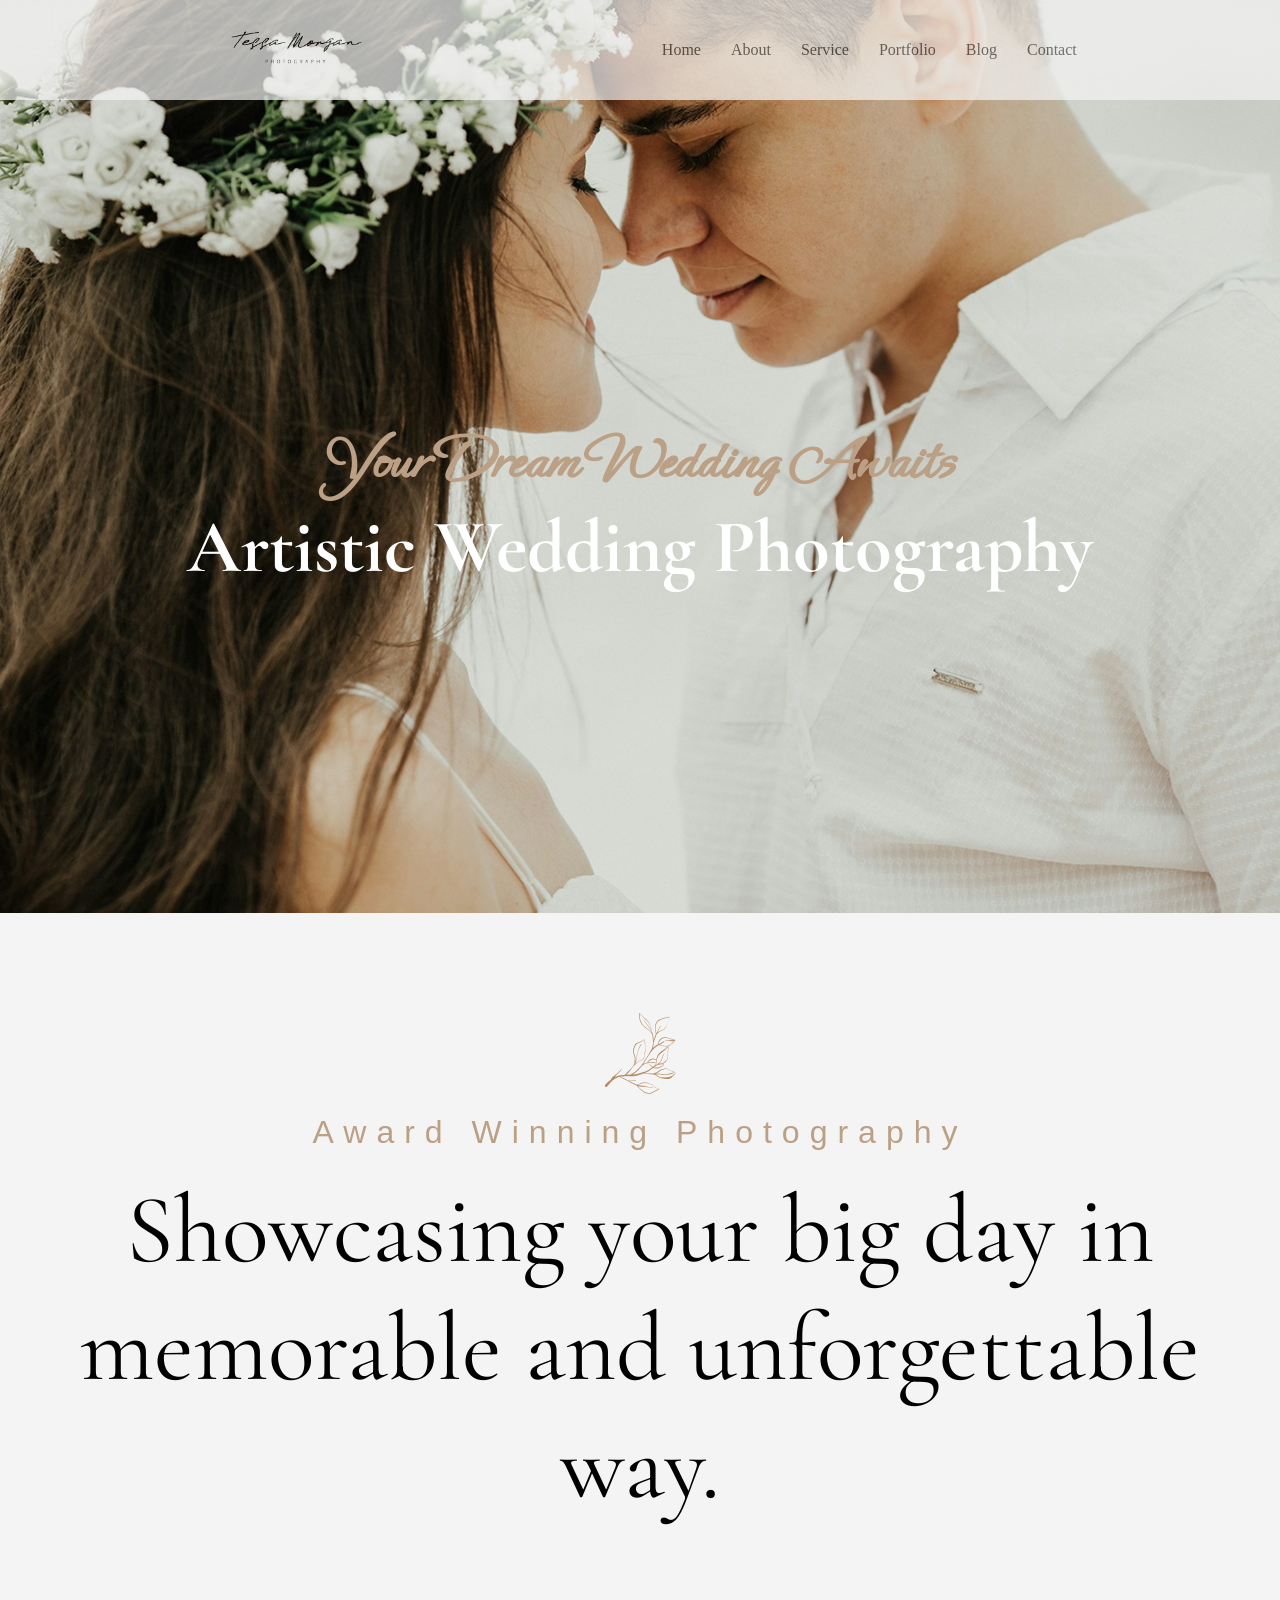
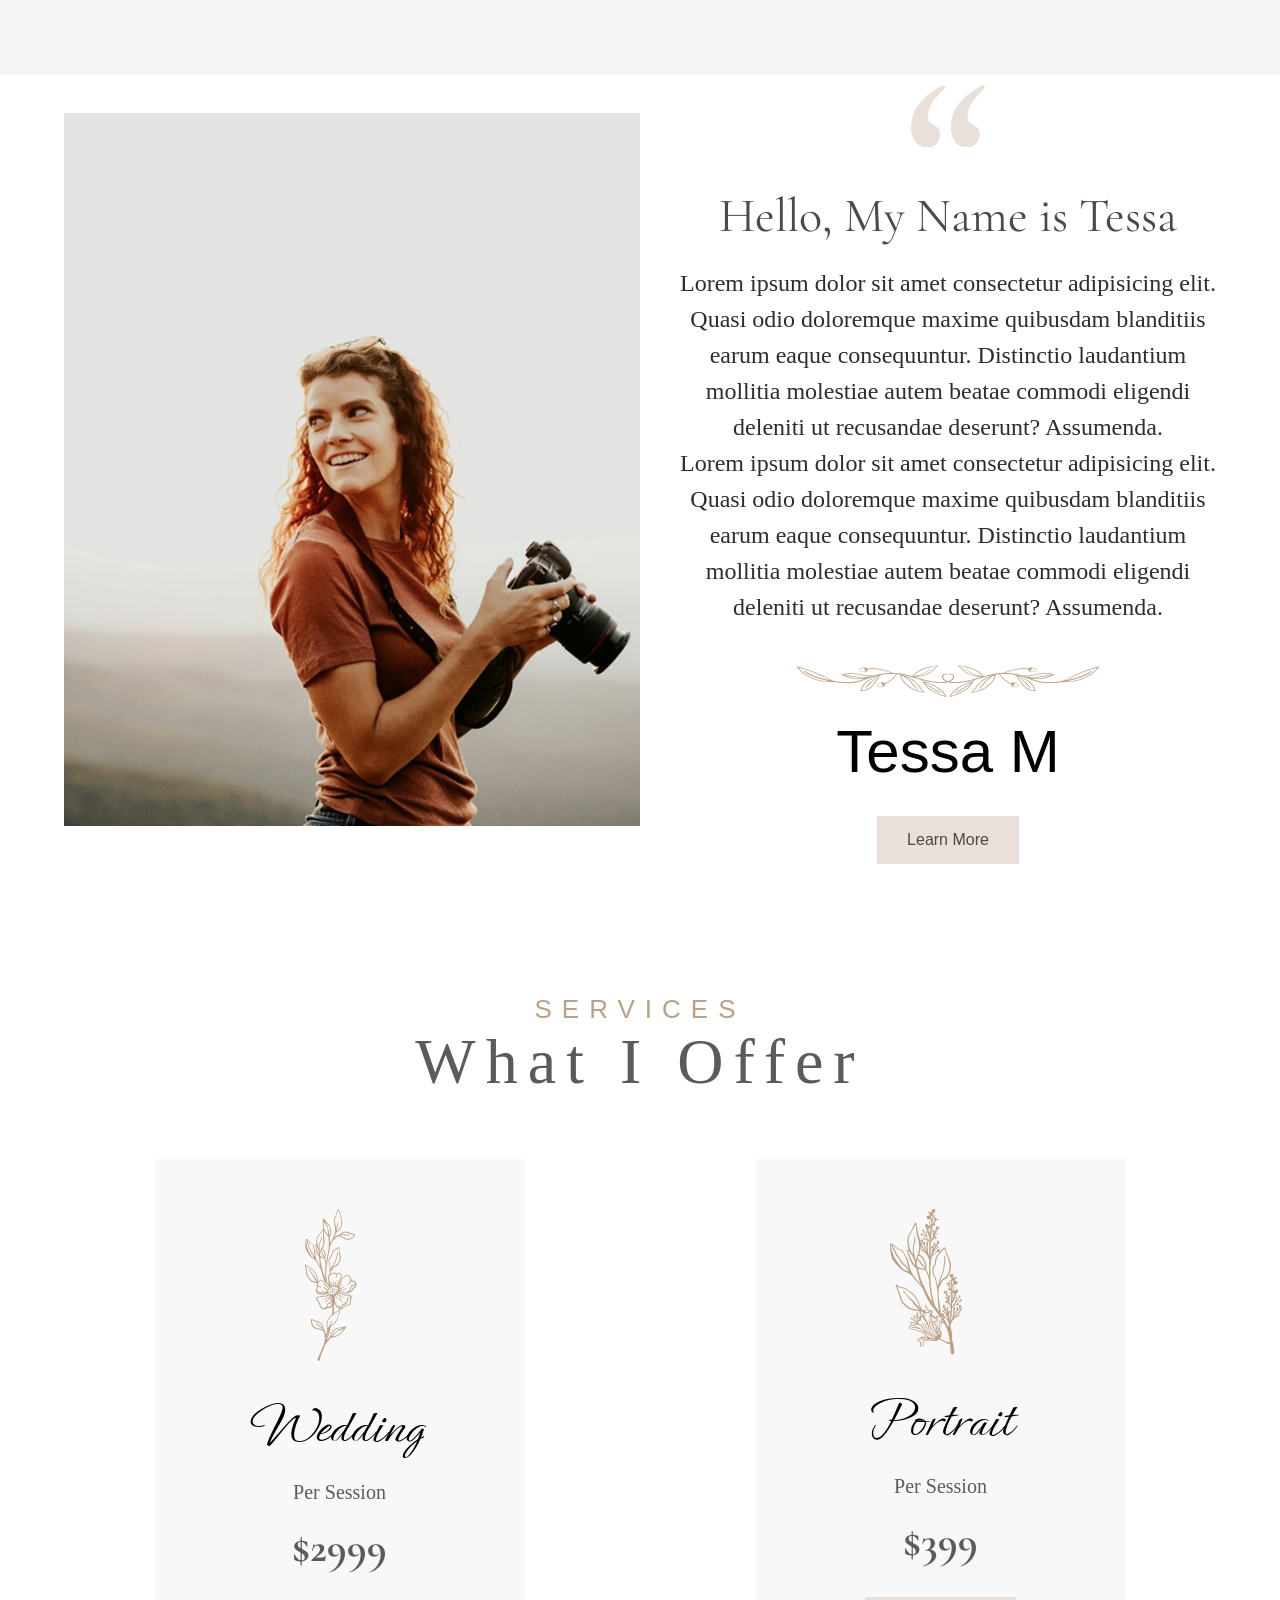
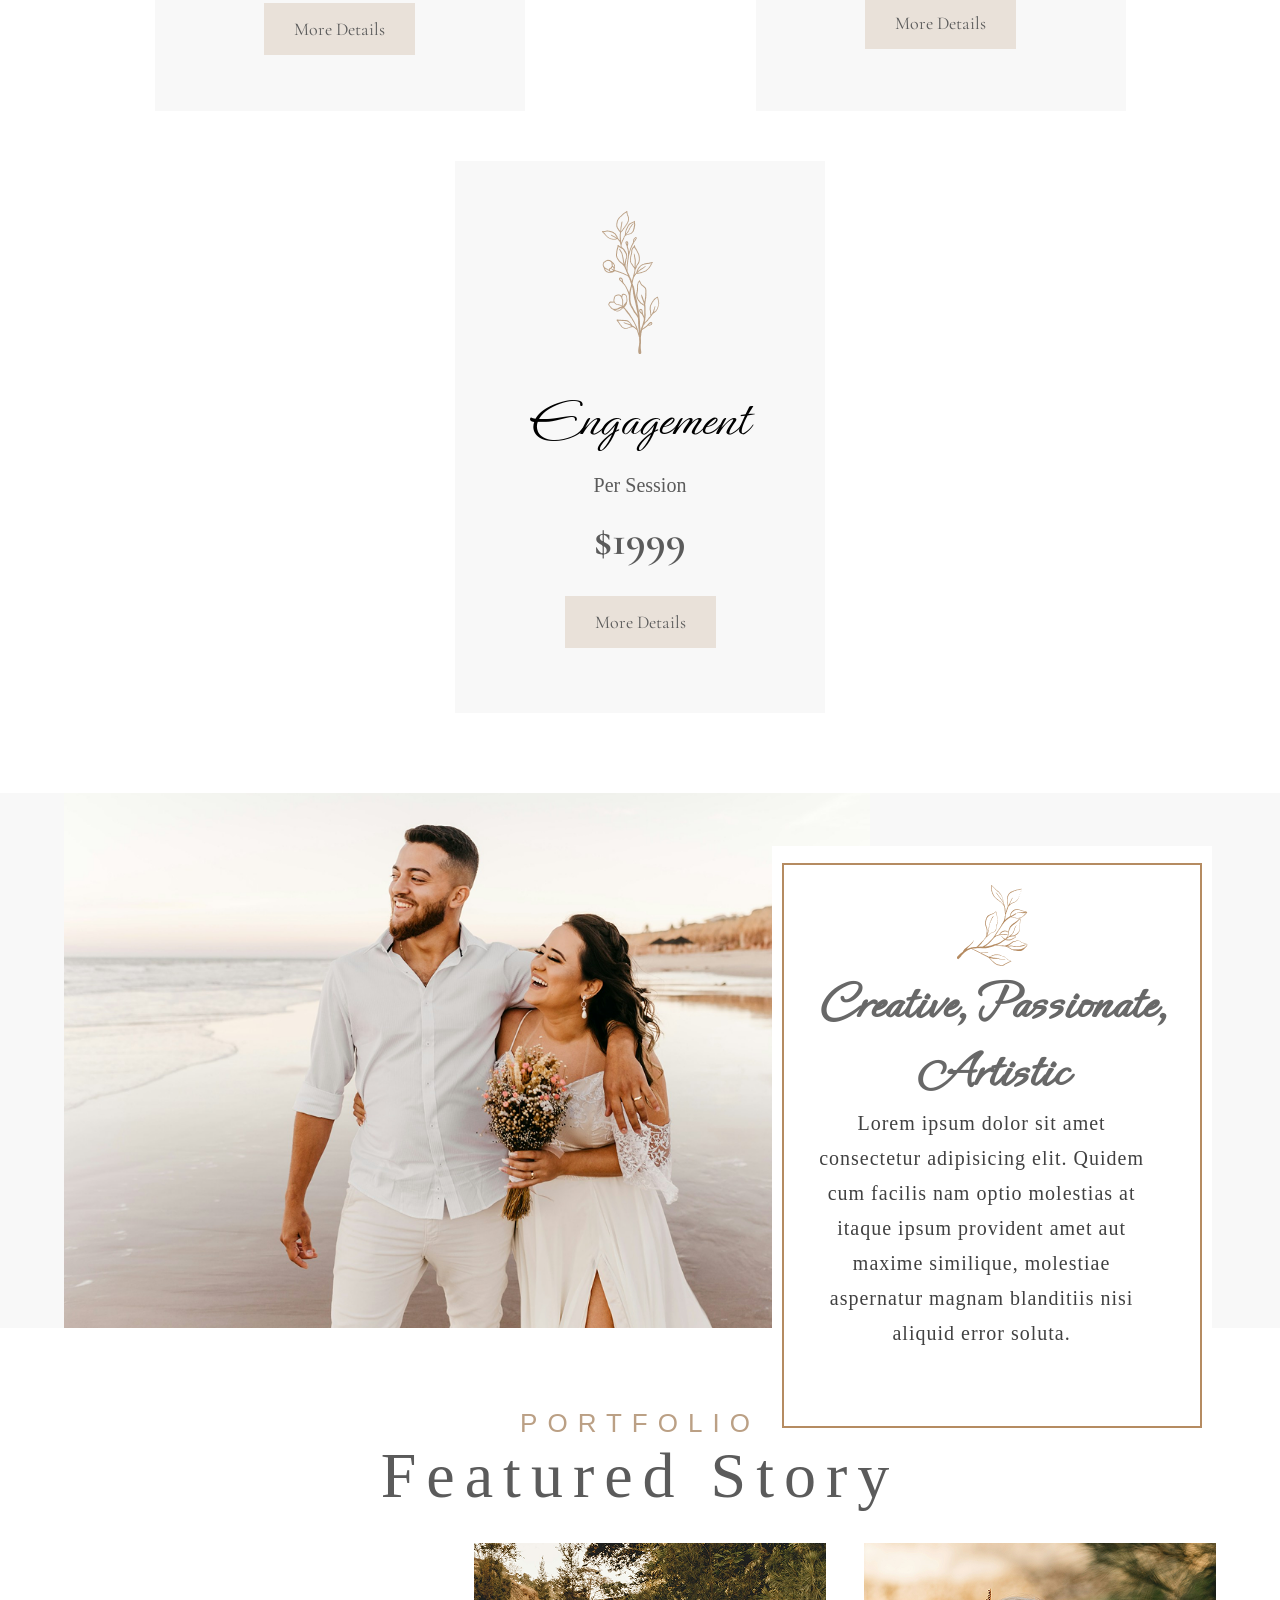
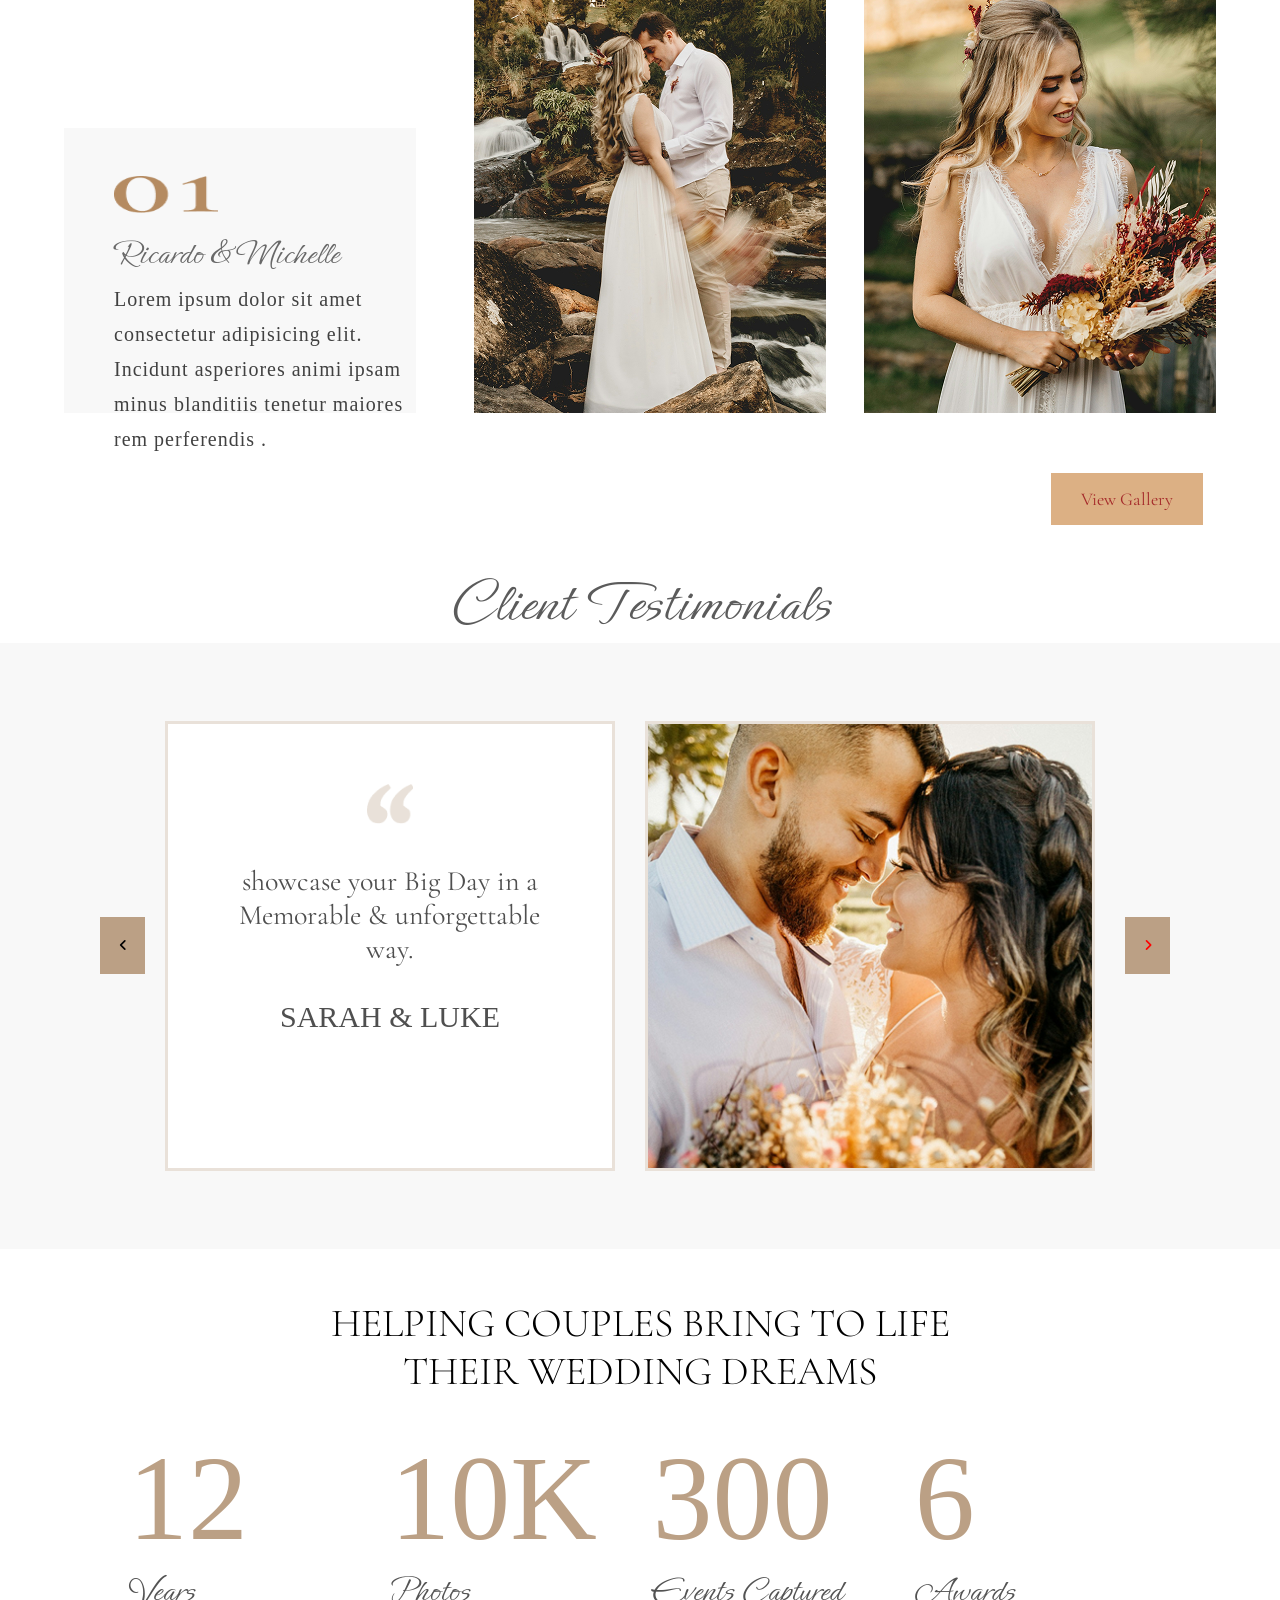
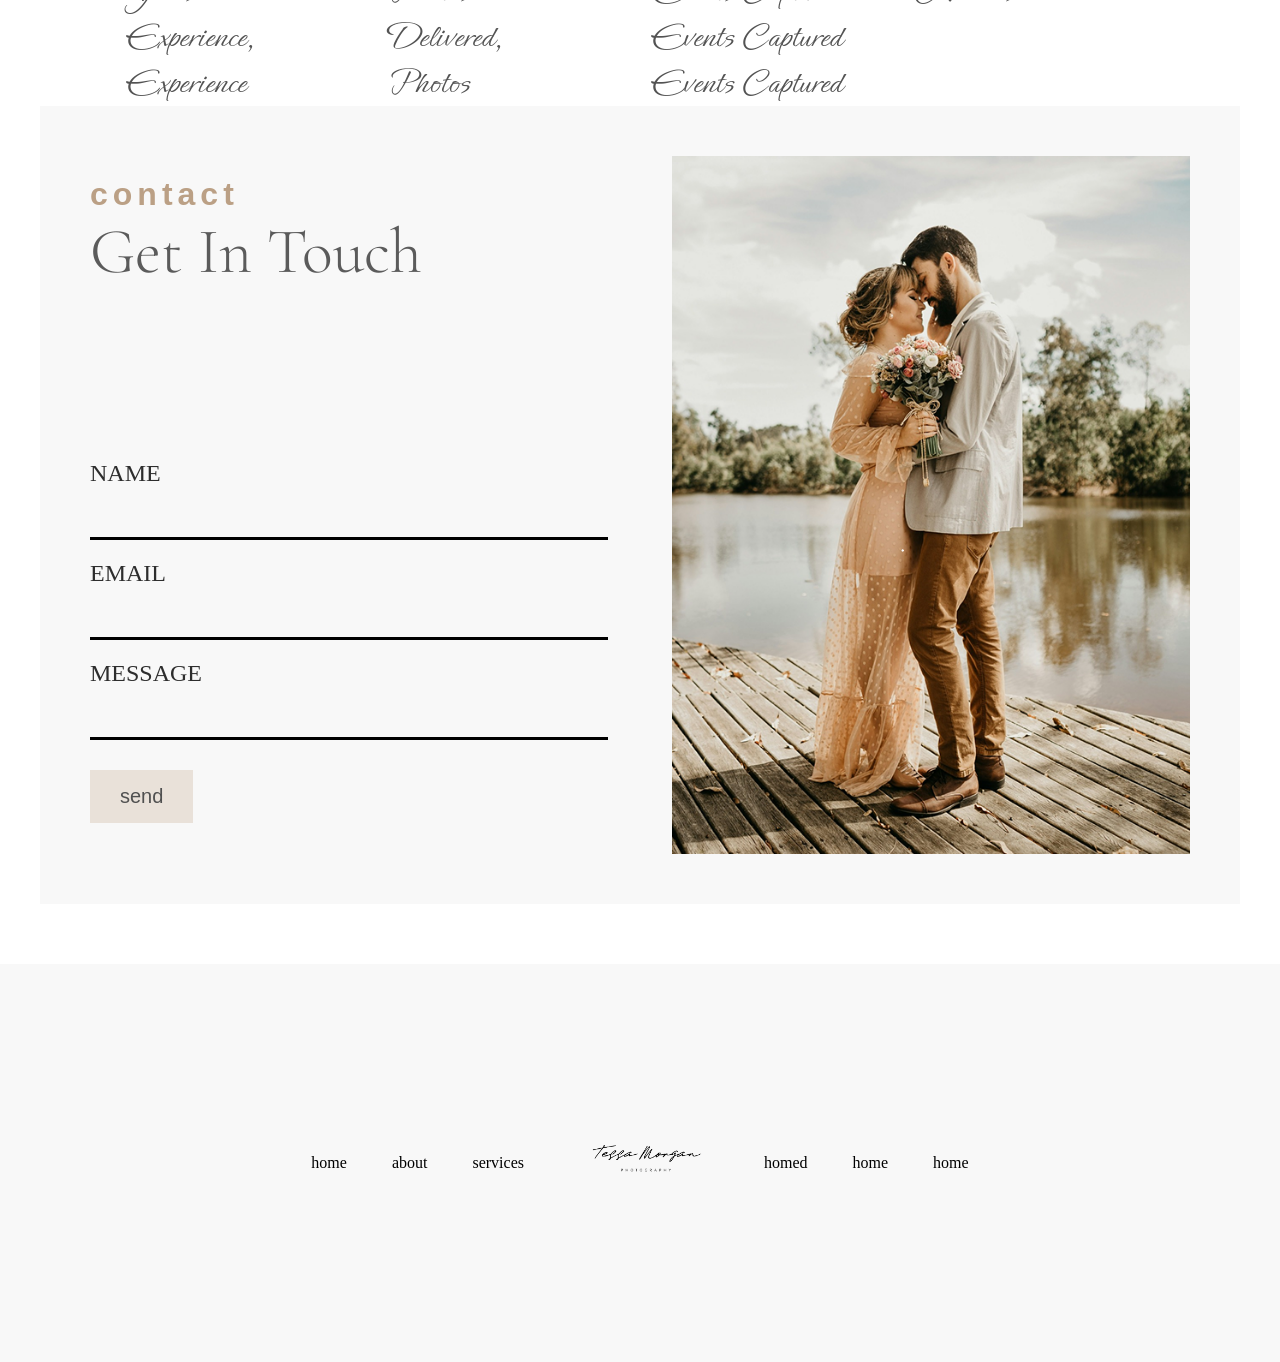
<file: index.html>
<!DOCTYPE html>
<html lang="en">

<head>
    <meta charset="UTF-8">
    <meta name="viewport" content="width=device-width, initial-scale=1.0">
    <meta name="description"
        content="ReceptionPhoto captures meaningful wedding stories with artistic photography and timeless portraits.">
    <title>ReceptionPhoto</title>
    <link rel="stylesheet" href="./css/style.css">
    <link rel="stylesheet" href="https://cdnjs.cloudflare.com/ajax/libs/font-awesome/6.5.1/css/all.min.css"
        integrity="sha512-DTOQO9RWCH3ppGqcWaEA1BIZOC6xxalwEsw9c2QQeAIftl+Vegovlnee1c9QX4TctnWMn13TZye+giMm8e2LwA=="
        crossorigin="anonymous" referrerpolicy="no-referrer" />
    <link href="https://fonts.googleapis.com/css2?family=Cormorant+Garamond:wght@400;500;600;700&display=swap"
        rel="stylesheet">
    <link href="https://fonts.googleapis.com/css2?family=Ephesis&display=swap" rel="stylesheet">
</head>


<body>
    <header class="header_bacgrnd_image" id="home">
        <div class="nav_heading">
            <a href="#home" class="logo" aria-label="ReceptionPhoto home page"><img src="./images/Logo (1).png"
                    class="menu_logo" alt="ReceptionPhoto logo"></a>
            <nav class="nav_heading_box" id="menuBar" aria-label="Main navigation">
                <ul class="menubar">
                    <li><a href="#home">home</a></li>
                    <li><a href="#about">about</a></li>
                    <li><a href="#services">service</a></li>
                    <li><a href="#portfolio">portfolio</a></li>
                    <li><a href="#blog">blog</a></li>
                    <li><a href="#contact">contact</a></li>
                </ul>
            </nav>
            <button class="menu-toggle" id="menuToggle" type="button" aria-label="Toggle menu" aria-expanded="false"
                aria-controls="menuBar">
                <i class="fa-solid fa-bars" aria-hidden="true"></i>
            </button>
        </div>
        <div class="head_title_img">
            <h3 class="your_dream_heading">Your Dream Wedding Awaits</h3>
            <h4 class="artistic_heading">Artistic Wedding Photography</h4>
        </div>
    </header>
    <main>
        <section class="award_section" id="about">
            <img src="./images/Vector (1).png" class="vector_img" alt="Decorative vector">
            <h3 class="award_winning_head">Award Winning Photography</h3>
            <h1 class="showcase_text">Showcasing your big day in memorable and unforgettable way.</h1>
        </section>
        <section class="tessa_main">
            <div class="tessa_left_img">
                <img src="./images/Author Bio Photo.png" alt="Portrait of Tessa">
            </div>
            <div class="tessa_right">
                <img src="./images/“.png" class="colan_img" alt="Quotation mark">
                <h2 class="hello_heading">Hello, My Name is Tessa</h2>
                <p class="lorem">Lorem ipsum dolor sit amet consectetur adipisicing elit. Quasi odio doloremque maxime
                    quibusdam blanditiis earum eaque consequuntur. Distinctio laudantium mollitia molestiae autem beatae
                    commodi eligendi deleniti ut recusandae deserunt? Assumenda.<br> Lorem ipsum dolor sit amet
                    consectetur adipisicing elit. Quasi odio doloremque maxime quibusdam blanditiis earum eaque
                    consequuntur. Distinctio laudantium mollitia molestiae autem beatae commodi eligendi deleniti ut
                    recusandae deserunt? Assumenda.</p>
                <img src="./images/Asset 1Flowerz Underline 1.png" class="flowerz_underline" alt="Decorative underline">
                <span class="tessa_m">Tessa M</span>
                <button class="learn_btn" type="button"><a href="#services">Learn More</a></button>
            </div>
        </section>
        <section class="what_i_main" id="services">
            <h5 class="services">services</h5>
            <h3 class="what_i_offer">what i offer</h3>
        </section>
        <section class="three_box_main">
            <article class="first_box">
                <img src="./images/Group-flower.png" class="group-flower-img" alt="Wedding service illustration">
                <span class="wedding_port_engagement">wedding</span><br><br><span class="per_session">per
                    session</span><br><br><span class="doller">$2999</span>
                <button class="more_details" type="button"><a href="#contact">More Details</a></button>
            </article>
            <article class="first_box">
                <img src="./images/OBJECTS.png" class="group-flower-img" alt="Portrait service illustration">
                <span class="wedding_port_engagement">portrait</span><br><br><span class="per_session">per
                    session</span><br><br><span class="doller">$399</span>
                <button class="more_details" type="button"><a href="#contact">More Details</a></button>
            </article>
            <article class="first_box">
                <img src="./images/OBJECTS (1).png" class="group-flower-img" alt="Engagement service illustration">
                <span class="wedding_port_engagement">engagement</span><br><br><span class="per_session">per
                    session</span><br><br><span class="doller">$1999</span>
                <button class="more_details" type="button"><a href="#contact">More Details</a></button>
            </article>
        </section>
        <section class="creative_sec_main">
            <div class="creative_sec_left">
                <img class="hero_img" src="./images/Hero Image (1).png" alt="Creative services background">
                <div class="creative_box">
                    <div class="border_box">
                        <img src="./images/Vector (1).png" class="box_vector_img" alt="Decorative floral vector">
                        <h3 class="creative_pat_art_heading">creative, passionate, artistic</h3>
                        <p class="vector_box_para">Lorem ipsum dolor sit amet consectetur adipisicing elit. Quidem
                            cum
                            facilis nam optio molestias at itaque ipsum provident amet aut maxime similique,
                            molestiae
                            aspernatur magnam blanditiis nisi aliquid error soluta.</p>
                    </div>
                </div>
            </div>
        </section>
        <section class="what_i_main_portfolio" id="portfolio">
            <h5 class="services">portfolio</h5>
            <h3 class="what_i_offer">featured story</h3>
        </section>
        <section class="portfolio_threebox_main">
            <div class="portfolio_firstbox_main">
                <div class="portfolio_firstbox">
                    <img src="./images/01.png" class="zero1_img" alt="Story number one">
                    <h3 class="richard_heading">Ricardo &amp; Michelle</h3>
                    <p class="zero_box_para">Lorem ipsum dolor sit amet consectetur adipisicing elit. Incidunt
                        asperiores
                        animi ipsam minus blanditiis tenetur maiores rem perferendis . </p>
                </div>
            </div>
            <div class="portfolio_secondbox">
                <img src="./images/Rectangle 424.png" class="rectangle_424_img" alt="Wedding couple portrait">
            </div>
            <div class="portfolio_thirdbox">
                <img class="rectangle_425_img" src="./images/Rectangle 425.png" alt="Wedding gallery preview">
            </div>
        </section>

        <section class="view_gal_main">
            <button class="view_gal_butn" type="button"><a href="#portfolio">view gallery</a></button>
        </section>
        <section class="client_test">client testimonials</section>
        <section class="showcase_boxes_main_big" id="blog">
            <!-- <div class="showcase_boxes_main"> -->
            <button class="left_arrow_icon" type="button" aria-label="Previous testimonial">
                <i class="fa-solid fa-angle-left"></i></button>

            <div class="client_first_box">
                <img src="./images/“ (1).png" class="semicolon_img" alt="Quotation mark">
                <p class="client_showcase_para">showcase your Big Day in a Memorable &amp; unforgettable way.
                    <br><br><span class="sarah_name">sarah &amp; luke</span>
                </p>
            </div>
            <div class="client_second_box">
                <img src="./images/Rectangle 427.png" alt="Couple in testimonial image">
            </div>

            <button class="right_arrow_icon" type="button" aria-label="Next testimonial">
                <i class="fa-solid fa-angle-right"></i></button>
            <!-- </div> -->
        </section>
        <section class="helping_main">
            <div class="helping_heading">
                <h2 class="helping_title">helping couples bring to life their wedding dreams</h2>
            </div>
            <div class="helping_numbersimg">
                <h1 class="number_head">12<span class="small_title">years experience, experience</span></h1>
                <h1 class="number_head">10K<span class="small_title">photos delivered, photos</span></h1>
                <h1 class="number_head">300<span class="small_title">events captured events captured events captured</span></h1>
                <h1 class="number_head">6<span class="small_title">awards</span></h1>
            </div>
        </section>
        <section class="contactsec_main">
            <div class="contact_lef_main">
                <div class="left_content_main test-class">
                    <h3 class="cont_heading">contact</h3>
                    <h1 class="getintouch_head">get in touch</h1>
                    <form class="formcss">
                    <label for="name" class="label_name">Name</label>
                    <label for="name" class="label_name">email</label>
                    <label for="message" class="label_name">message</label>
                    <button class="send_but" id="sendbutton">send</button>                    
                </form>
                </div> 
            </div>
            <div class="contact_right_main">
                <img src="./images/Rectangle 519.png">
            </div>
        </section>
    </main>
    <footer id="contact" class="site-footer">
        <section class="footer_main">
            <ul class="footer_menu">
                <li>home</li>   
                <li>about</li>   
                <li>services</li>   
                <li><img src="./images/Logo (1).png"></li>
                <li>homed</li> 
                <li>home</li> 
                <li>home</li> 
            </ul>

        </section>
    </footer>
</body>
<script src="./js/index.js" defer></script>
</file>
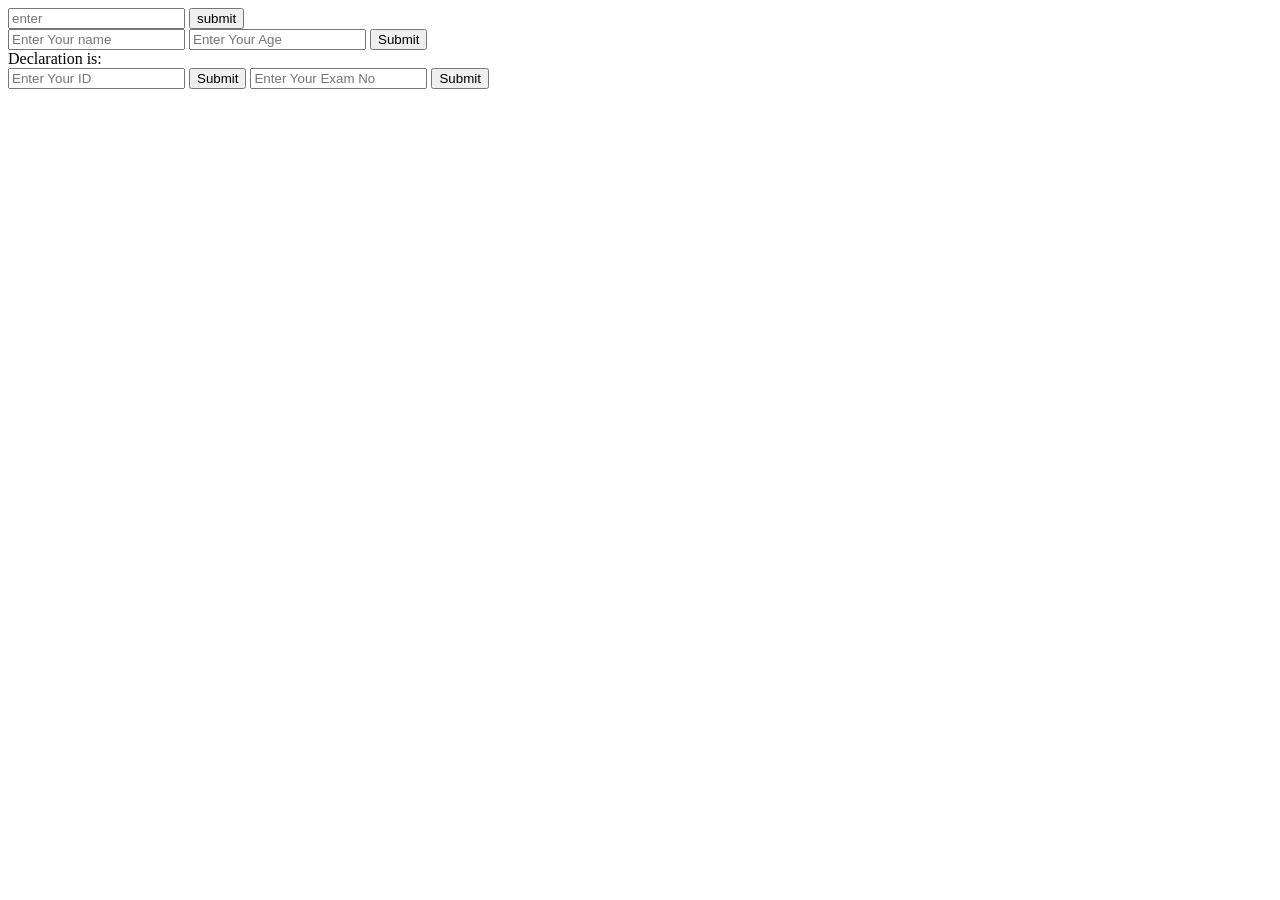
<file: script/index.html>
<!DOCTYPE html>
<html lang="en">
<head>
    <meta charset="UTF-8">
    <meta name="viewport" content="width=device-width, initial-scale=1.0">
    <title>Document</title>
</head>
<body>
    <input type="number" id="grosssal" placeholder="enter">
    <button class="submit" onclick="showNetSalary()">submit</button>
    <div id="netsal"></div>
    <div>
        <input type="text" id="nametext" placeholder="Enter Your name">
        <input type="number" id="age" placeholder="Enter Your Age">
        <button class="subbutn" onclick="submitDeclaration()">Submit</button>
        <div class="declaration_result">Declaration is:</div>
    </div>
    <input type="number" id="result_no" placeholder="Enter Your ID">
    <button class="submit" onlick="">Submit</button>
   

    <input type="number" id="exam_No" placeholder="Enter Your Exam No">
    <button type="button" class="butn" onclick="createTable()">Submit</button>

    <div id="output"></div>
    <div id="resultText"></div>
    
     <script src="./script.js"></script>
</body>
</html>
</file>
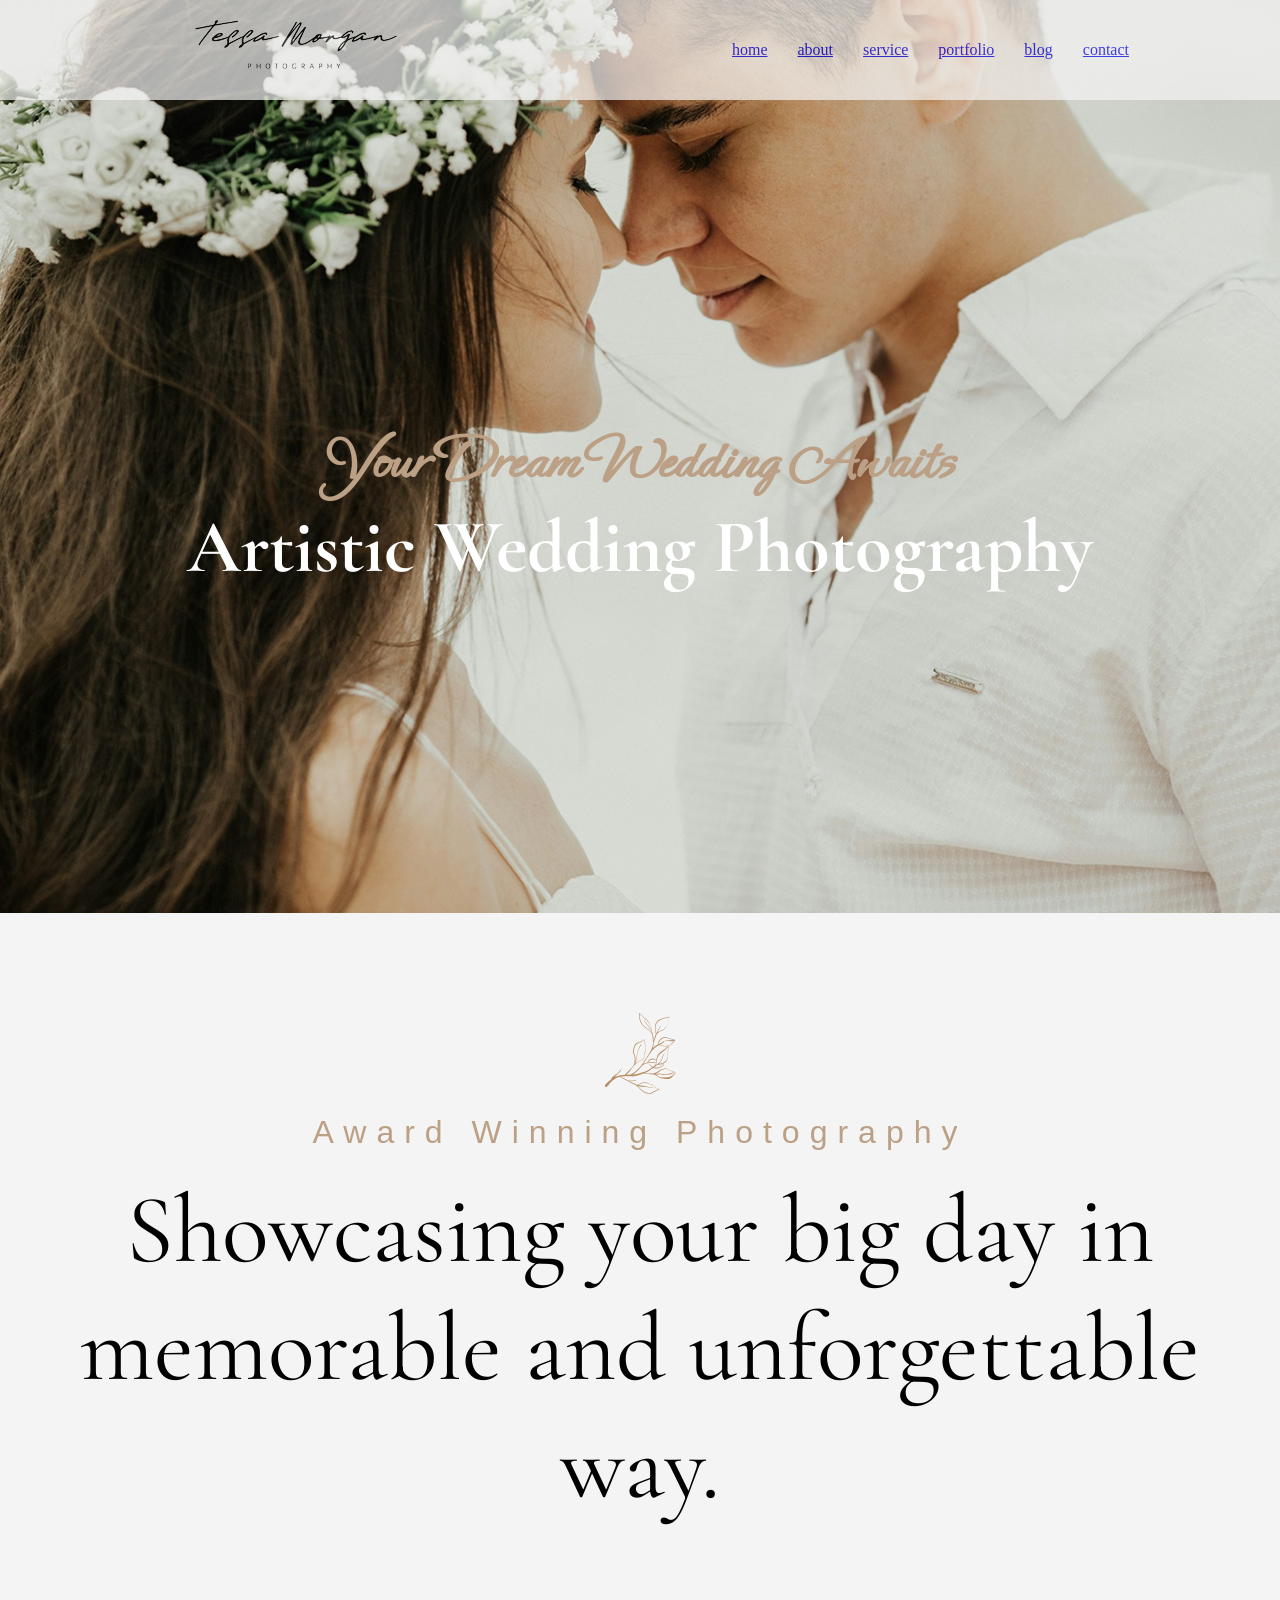
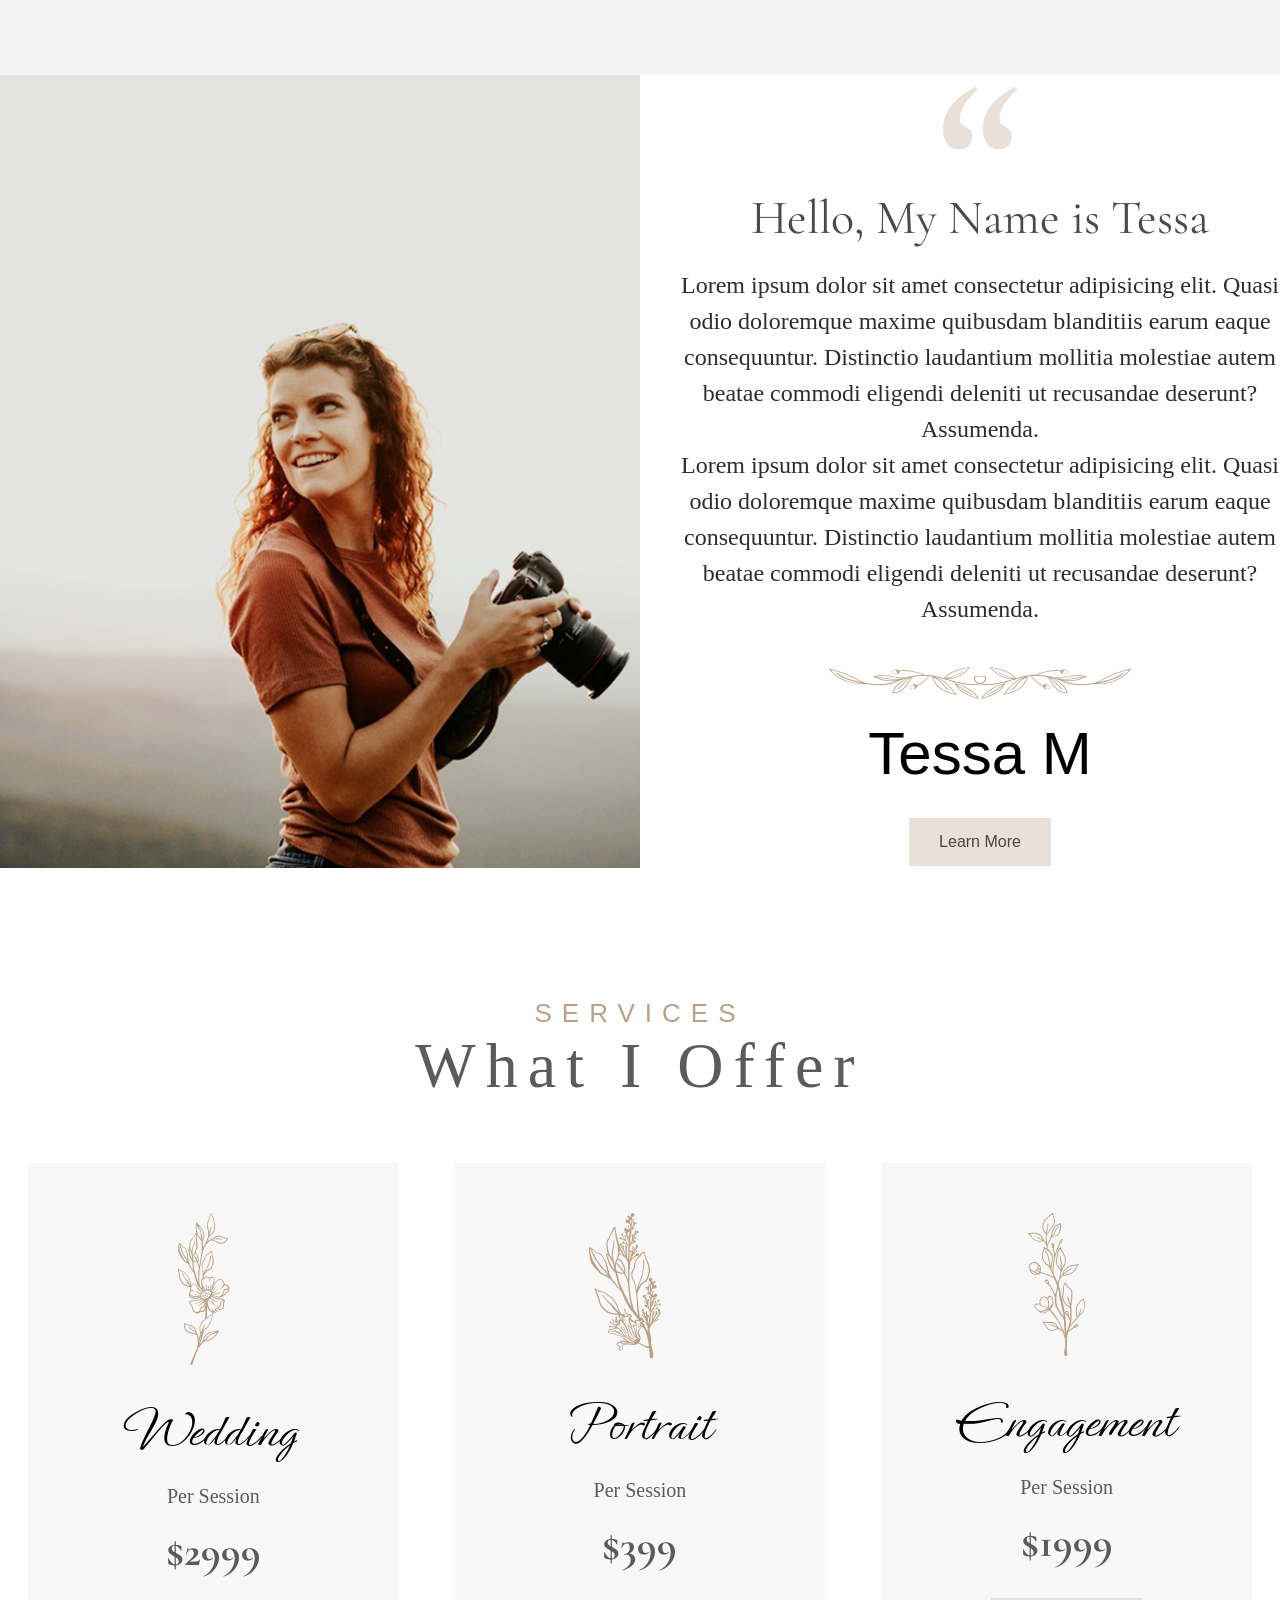
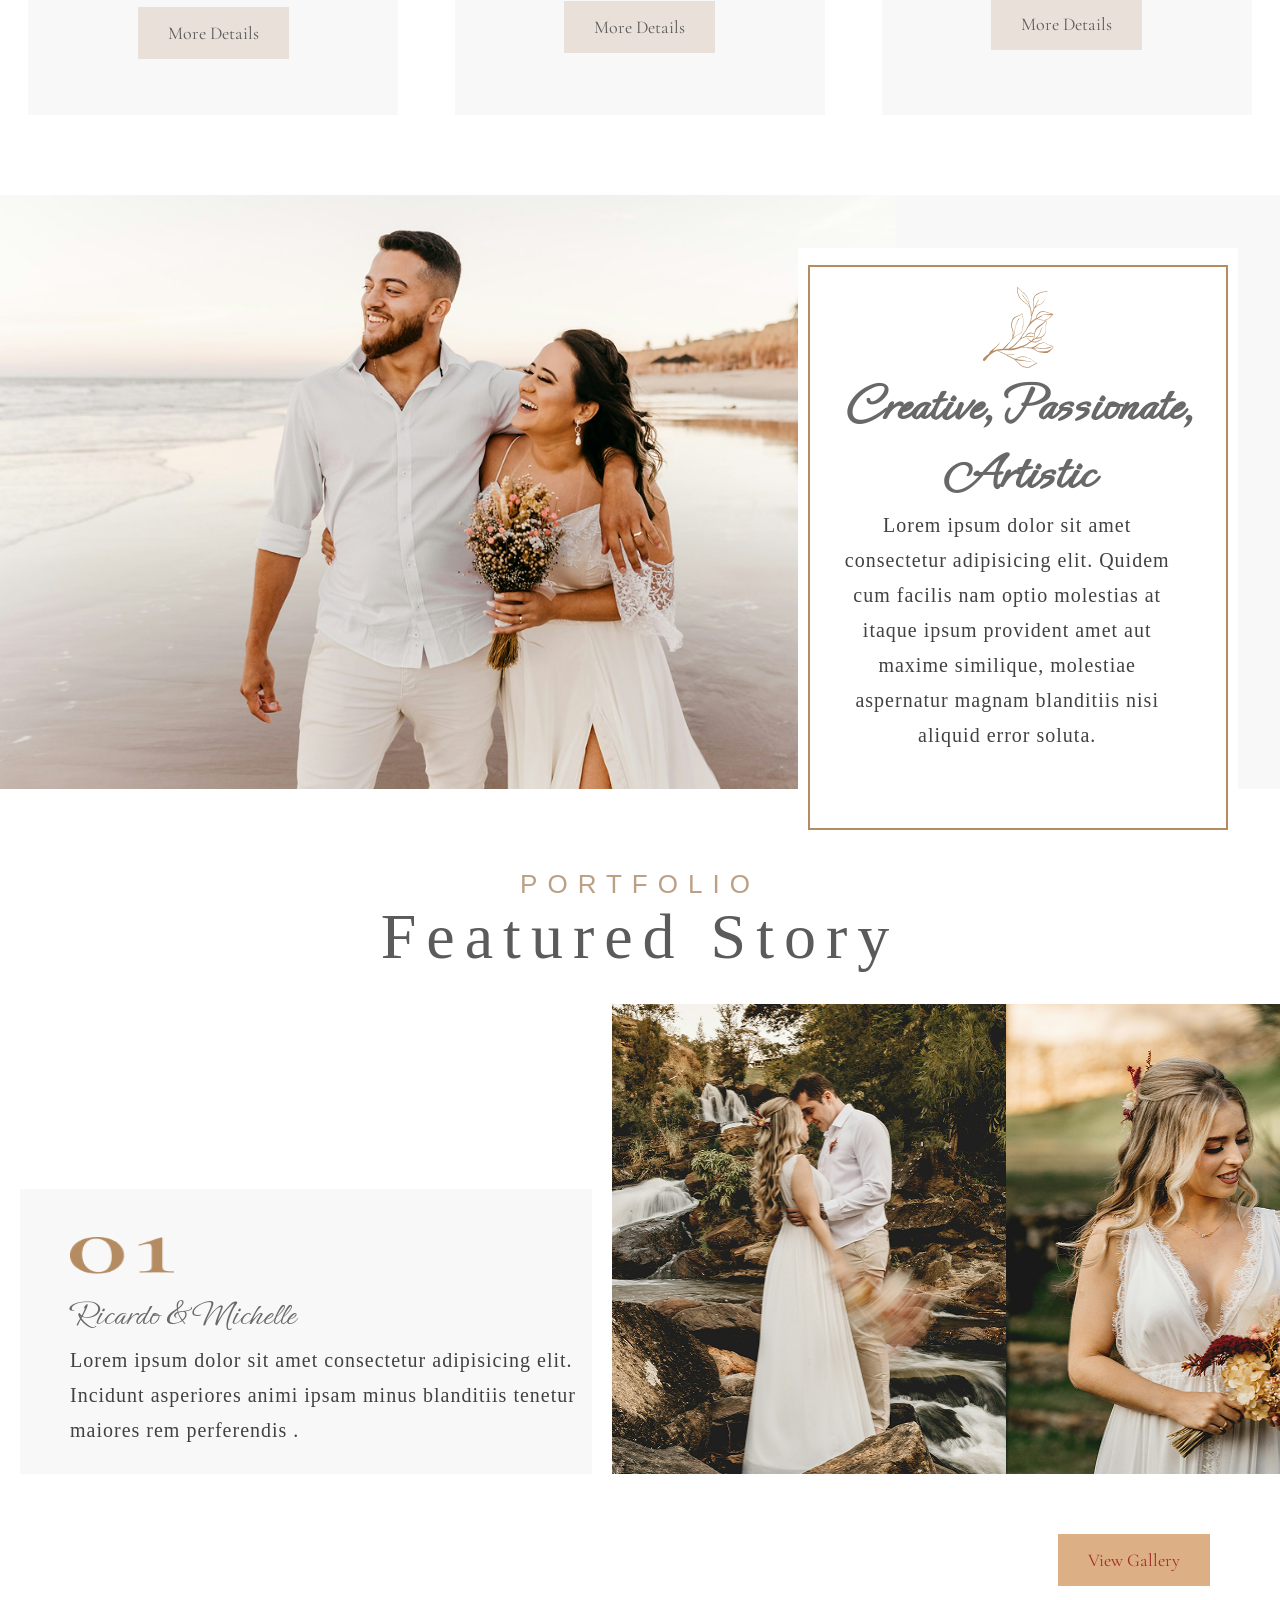
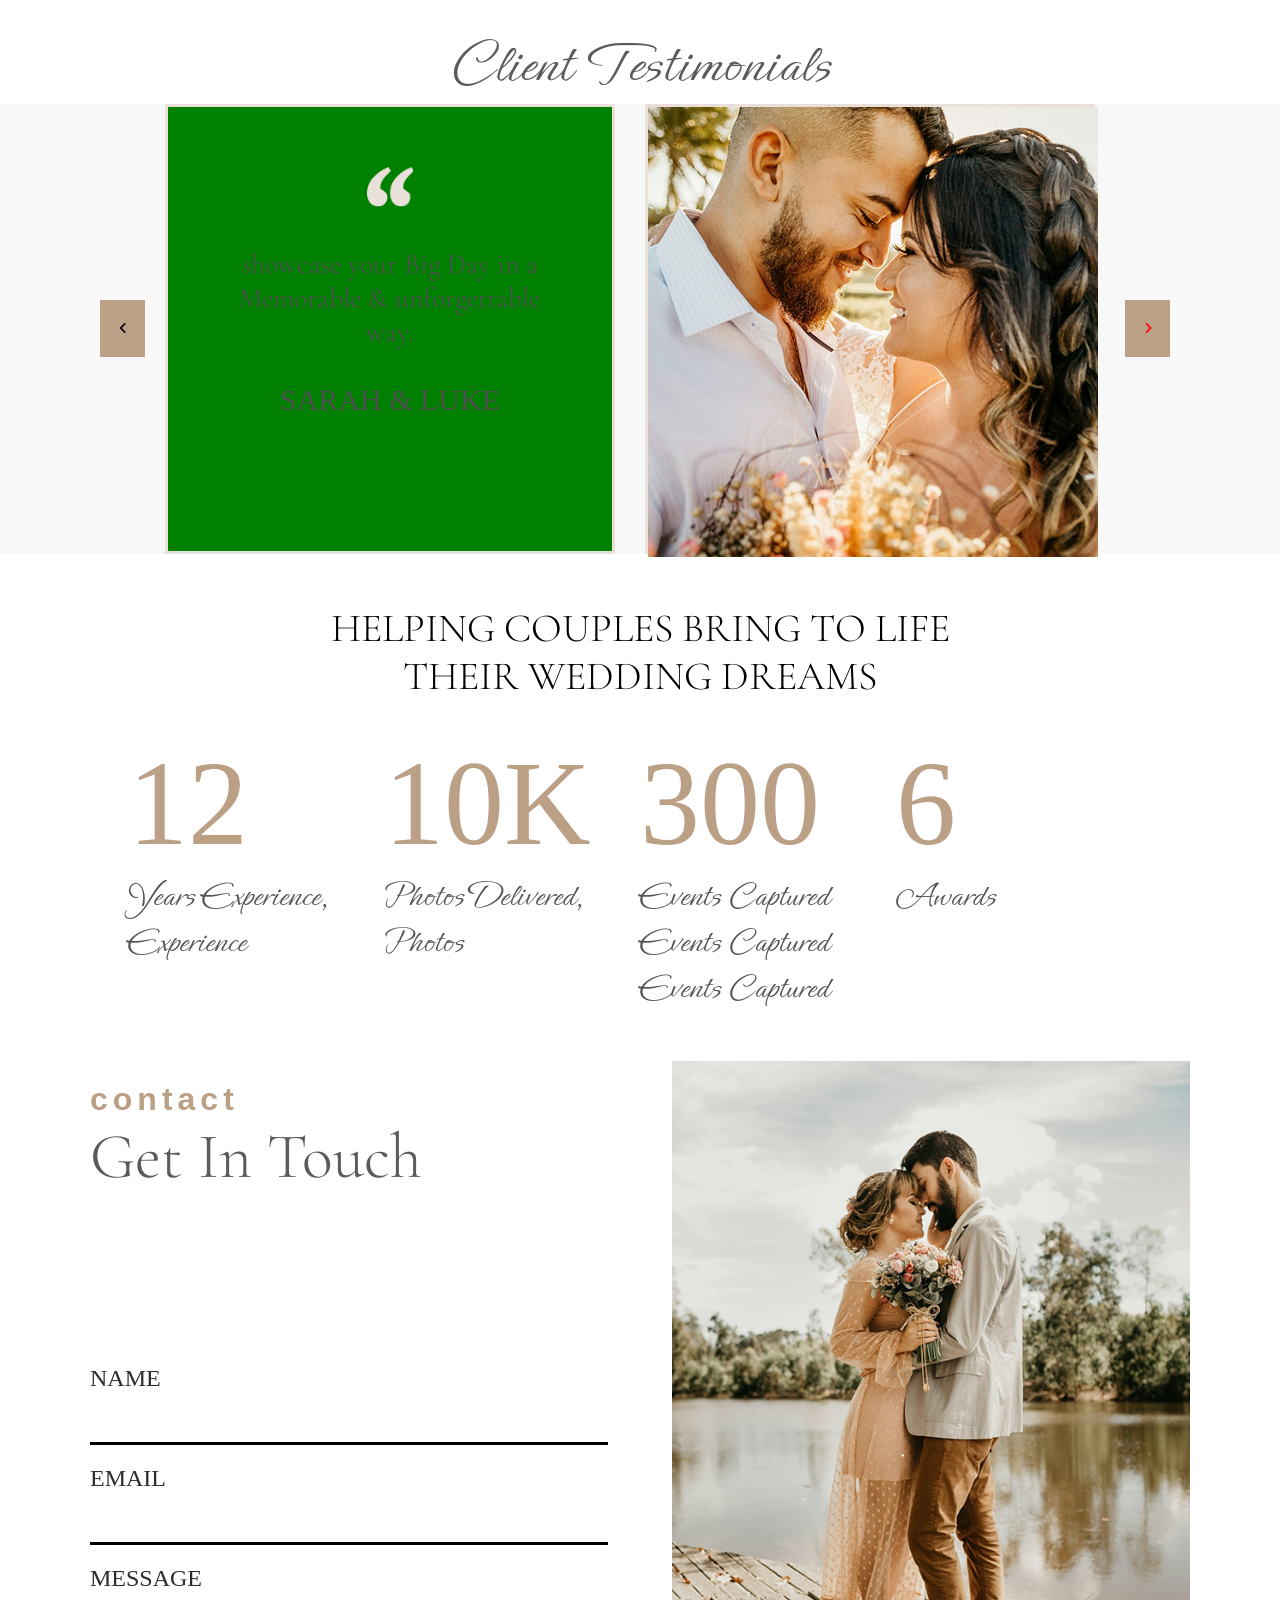
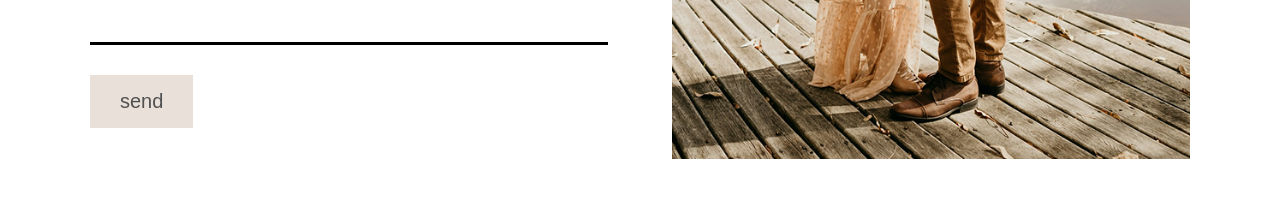
<file: webDesign/index.html>
<!DOCTYPE html>
<html lang="en">

<head>
    <meta charset="UTF-8">
    <meta name="viewport" content="width=device-width, initial-scale=1.0">
    <meta name="description"
        content="ReceptionPhoto captures meaningful wedding stories with artistic photography and timeless portraits.">
    <title>ReceptionPhoto</title>
    <link rel="stylesheet" href="./css/style.css">
    <link rel="stylesheet" href="https://cdnjs.cloudflare.com/ajax/libs/font-awesome/6.5.1/css/all.min.css"
        integrity="sha512-DTOQO9RWCH3ppGqcWaEA1BIZOC6xxalwEsw9c2QQeAIftl+Vegovlnee1c9QX4TctnWMn13TZye+giMm8e2LwA=="
        crossorigin="anonymous" referrerpolicy="no-referrer" />
    <link href="https://fonts.googleapis.com/css2?family=Cormorant+Garamond:wght@400;500;600;700&display=swap"
        rel="stylesheet">
    <link href="https://fonts.googleapis.com/css2?family=Ephesis&display=swap" rel="stylesheet">
</head>


<body>
    <header class="header_bacgrnd_image" id="home">
        <div class="nav_heading">
            <a href="#home" class="logo" aria-label="ReceptionPhoto home page"><img src="./images/Logo (1).png"
                    class="menu_logo" alt="ReceptionPhoto logo"></a>
            <nav class="nav_heading_box" id="menuBar" aria-label="Main navigation">
                <ul class="menubar">
                    <li><a href="#home">home</a></li>
                    <li><a href="#about">about</a></li>
                    <li><a href="#services">service</a></li>
                    <li><a href="#portfolio">portfolio</a></li>
                    <li><a href="#blog">blog</a></li>
                    <li><a href="#contact">contact</a></li>
                </ul>
            </nav>
            <button class="menu-toggle" id="menuToggle" type="button" aria-label="Toggle menu" aria-expanded="false"
                aria-controls="menuBar">
                <i class="fa-solid fa-bars" aria-hidden="true"></i>
            </button>
        </div>
        <div class="head_title_img">
            <h3 class="your_dream_heading">Your Dream Wedding Awaits</h3>
            <h4 class="artistic_heading">Artistic Wedding Photography</h4>
        </div>
    </header>
    <main>
        <section class="award_section" id="about">
            <img src="./images/Vector (1).png" class="vector_img" alt="Decorative vector">
            <h3 class="award_winning_head">Award Winning Photography</h3>
            <h1 class="showcase_text">Showcasing your big day in memorable and unforgettable way.</h1>
        </section>
        <section class="tessa_main">
            <div class="tessa_left_img">
                <img src="./images/Author Bio Photo.png" alt="Portrait of Tessa">
            </div>
            <div class="tessa_right">
                <img src="./images/“.png" class="colan_img" alt="Quotation mark">
                <h2 class="hello_heading">Hello, My Name is Tessa</h2>
                <p class="lorem">Lorem ipsum dolor sit amet consectetur adipisicing elit. Quasi odio doloremque maxime
                    quibusdam blanditiis earum eaque consequuntur. Distinctio laudantium mollitia molestiae autem beatae
                    commodi eligendi deleniti ut recusandae deserunt? Assumenda.<br> Lorem ipsum dolor sit amet
                    consectetur adipisicing elit. Quasi odio doloremque maxime quibusdam blanditiis earum eaque
                    consequuntur. Distinctio laudantium mollitia molestiae autem beatae commodi eligendi deleniti ut
                    recusandae deserunt? Assumenda.</p>
                <img src="./images/Asset 1Flowerz Underline 1.png" class="flowerz_underline" alt="Decorative underline">
                <span class="tessa_m">Tessa M</span>
                <button class="learn_btn" type="button"><a href="#services">Learn More</a></button>
            </div>
        </section>
        <section class="what_i_main" id="services">
            <h5 class="services">services</h5>
            <h3 class="what_i_offer">what i offer</h3>
        </section>
        <section class="three_box_main">
            <article class="first_box">
                <img src="./images/Group-flower.png" class="group-flower-img" alt="Wedding service illustration">
                <span class="wedding_port_engagement">wedding</span><br><br><span class="per_session">per
                    session</span><br><br><span class="doller">$2999</span>
                <button class="more_details" type="button"><a href="#contact">More Details</a></button>
            </article>
            <article class="first_box">
                <img src="./images/OBJECTS.png" class="group-flower-img" alt="Portrait service illustration">
                <span class="wedding_port_engagement">portrait</span><br><br><span class="per_session">per
                    session</span><br><br><span class="doller">$399</span>
                <button class="more_details" type="button"><a href="#contact">More Details</a></button>
            </article>
            <article class="first_box">
                <img src="./images/OBJECTS (1).png" class="group-flower-img" alt="Engagement service illustration">
                <span class="wedding_port_engagement">engagement</span><br><br><span class="per_session">per
                    session</span><br><br><span class="doller">$1999</span>
                <button class="more_details" type="button"><a href="#contact">More Details</a></button>
            </article>
        </section>
        <section class="creative_sec_main">
            <div class="creative_sec_left">
                <img class="hero_img" src="./images/Hero Image (1).png" alt="Creative services background">
                <div class="creative_box">
                    <div class="border_box">
                        <img src="./images/Vector (1).png" class="box_vector_img" alt="Decorative floral vector">
                        <h3 class="creative_pat_art_heading">creative, passionate, artistic</h3>
                        <p class="vector_box_para">Lorem ipsum dolor sit amet consectetur adipisicing elit. Quidem
                            cum
                            facilis nam optio molestias at itaque ipsum provident amet aut maxime similique,
                            molestiae
                            aspernatur magnam blanditiis nisi aliquid error soluta.</p>
                    </div>
                </div>
            </div>
        </section>
        <section class="what_i_main_portfolio" id="portfolio">
            <h5 class="services">portfolio</h5>
            <h3 class="what_i_offer">featured story</h3>
        </section>
        <section class="portfolio_threebox_main">
            <div class="portfolio_firstbox_main">
                <div class="portfolio_firstbox">
                    <img src="./images/01.png" class="zero1_img" alt="Story number one">
                    <h3 class="richard_heading">Ricardo &amp; Michelle</h3>
                    <p class="zero_box_para">Lorem ipsum dolor sit amet consectetur adipisicing elit. Incidunt
                        asperiores
                        animi ipsam minus blanditiis tenetur maiores rem perferendis . </p>
                </div>
            </div>
            <div class="portfolio_secondbox">
                <img src="./images/Rectangle 424.png" class="rectangle_424_img" alt="Wedding couple portrait">
            </div>
            <div class="portfolio_thirdbox">
                <img class="rectangle_425_img" src="./images/Rectangle 425.png" alt="Wedding gallery preview">
            </div>
        </section>

        <section class="view_gal_main">
            <button class="view_gal_butn" type="button"><a href="#portfolio">view gallery</a></button>
        </section>
        <section class="client_test">client testimonials</section>
        <section class="showcase_boxes_main_big" id="blog">
            <!-- <div class="showcase_boxes_main"> -->
            <button class="left_arrow_icon" type="button" aria-label="Previous testimonial">
                <i class="fa-solid fa-angle-left"></i></button>

            <div class="client_first_box">
                <img src="./images/“ (1).png" class="semicolon_img" alt="Quotation mark">
                <p class="client_showcase_para">showcase your Big Day in a Memorable &amp; unforgettable way.
                    <br><br><span class="sarah_name">sarah &amp; luke</span>
                </p>
            </div>
            <div class="client_second_box">
                <img src="./images/Rectangle 427.png" alt="Couple in testimonial image">
            </div>

            <button class="right_arrow_icon" type="button" aria-label="Next testimonial">
                <i class="fa-solid fa-angle-right"></i></button>
            <!-- </div> -->
        </section>
        <section class="helping_main">
            <div class="helping_heading">
                <h2 class="helping_title">helping couples bring to life their wedding dreams</h2>
            </div>
            <div class="helping_numbersimg">
                <h1 class="number_head">12<span class="small_title">years experience, experience</span></h1>
                <h1 class="number_head">10K<span class="small_title">photos delivered, photos</span></h1>
                <h1 class="number_head">300<span class="small_title">events captured events captured events captured</span></h1>
                <h1 class="number_head">6<span class="small_title">awards</span></h1>
            </div>
        </section>
        <section class="contactsec_main">
            <div class="contact_lef_main">
                <div class="left_content_main test-class">
                    <h3 class="cont_heading">contact</h3>
                    <h1 class="getintouch_head">get in touch</h1>
                    <form class="formcss">
                    <label for="name" class="label_name">Name</label>
                    <label for="name" class="label_name">email</label>
                    <label for="message" class="label_name">message</label>
                    <button class="send_but" id="sendbutton">send</button>
                    
                </form>
                </div>           
                
            </div>
            <div class="contact_right_main">
                <img src="./images/Rectangle 519.png">
            </div>

        </section>

    </main>
    <footer id="contact" class="site-footer">
        <!-- <p>Book your next photography session with ReceptionPhoto.</p> -->
    </footer>
</body>
<script src="./js/index.js" defer></script>
</file>
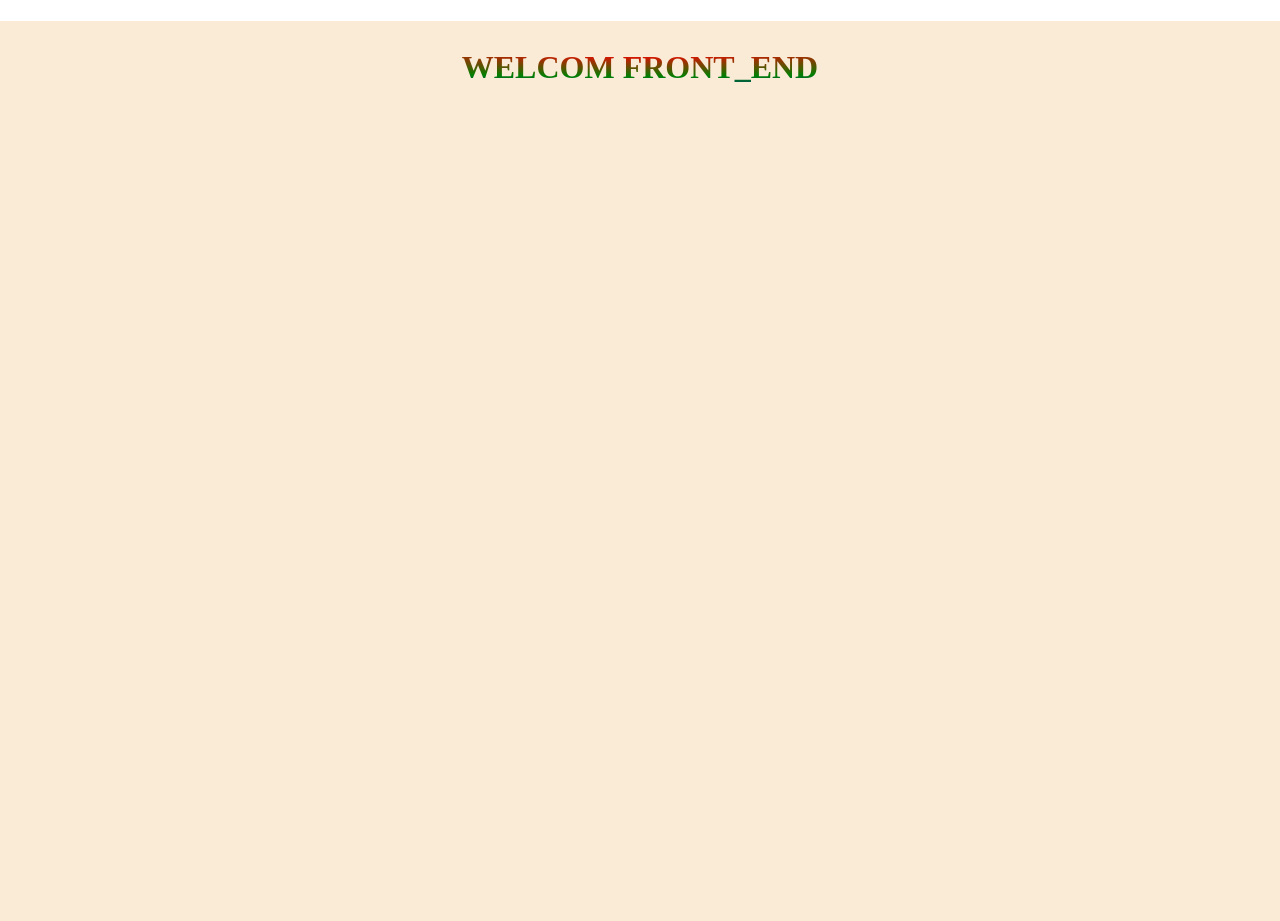
<file: practice/besent class practice/index.html>
<!DOCTYPE html>
<html>
    <head>
        <title>Frontend_Practice</title>
        <link rel="stylesheet" href="css/stylesheet.css">
    </head>
    <body>            
        <div class="container">
            <div class="wrapper">
                 <h1>Welcom Front_end</h1>
            </div>
           
           
        </div>


    </body>
</html>
</file>
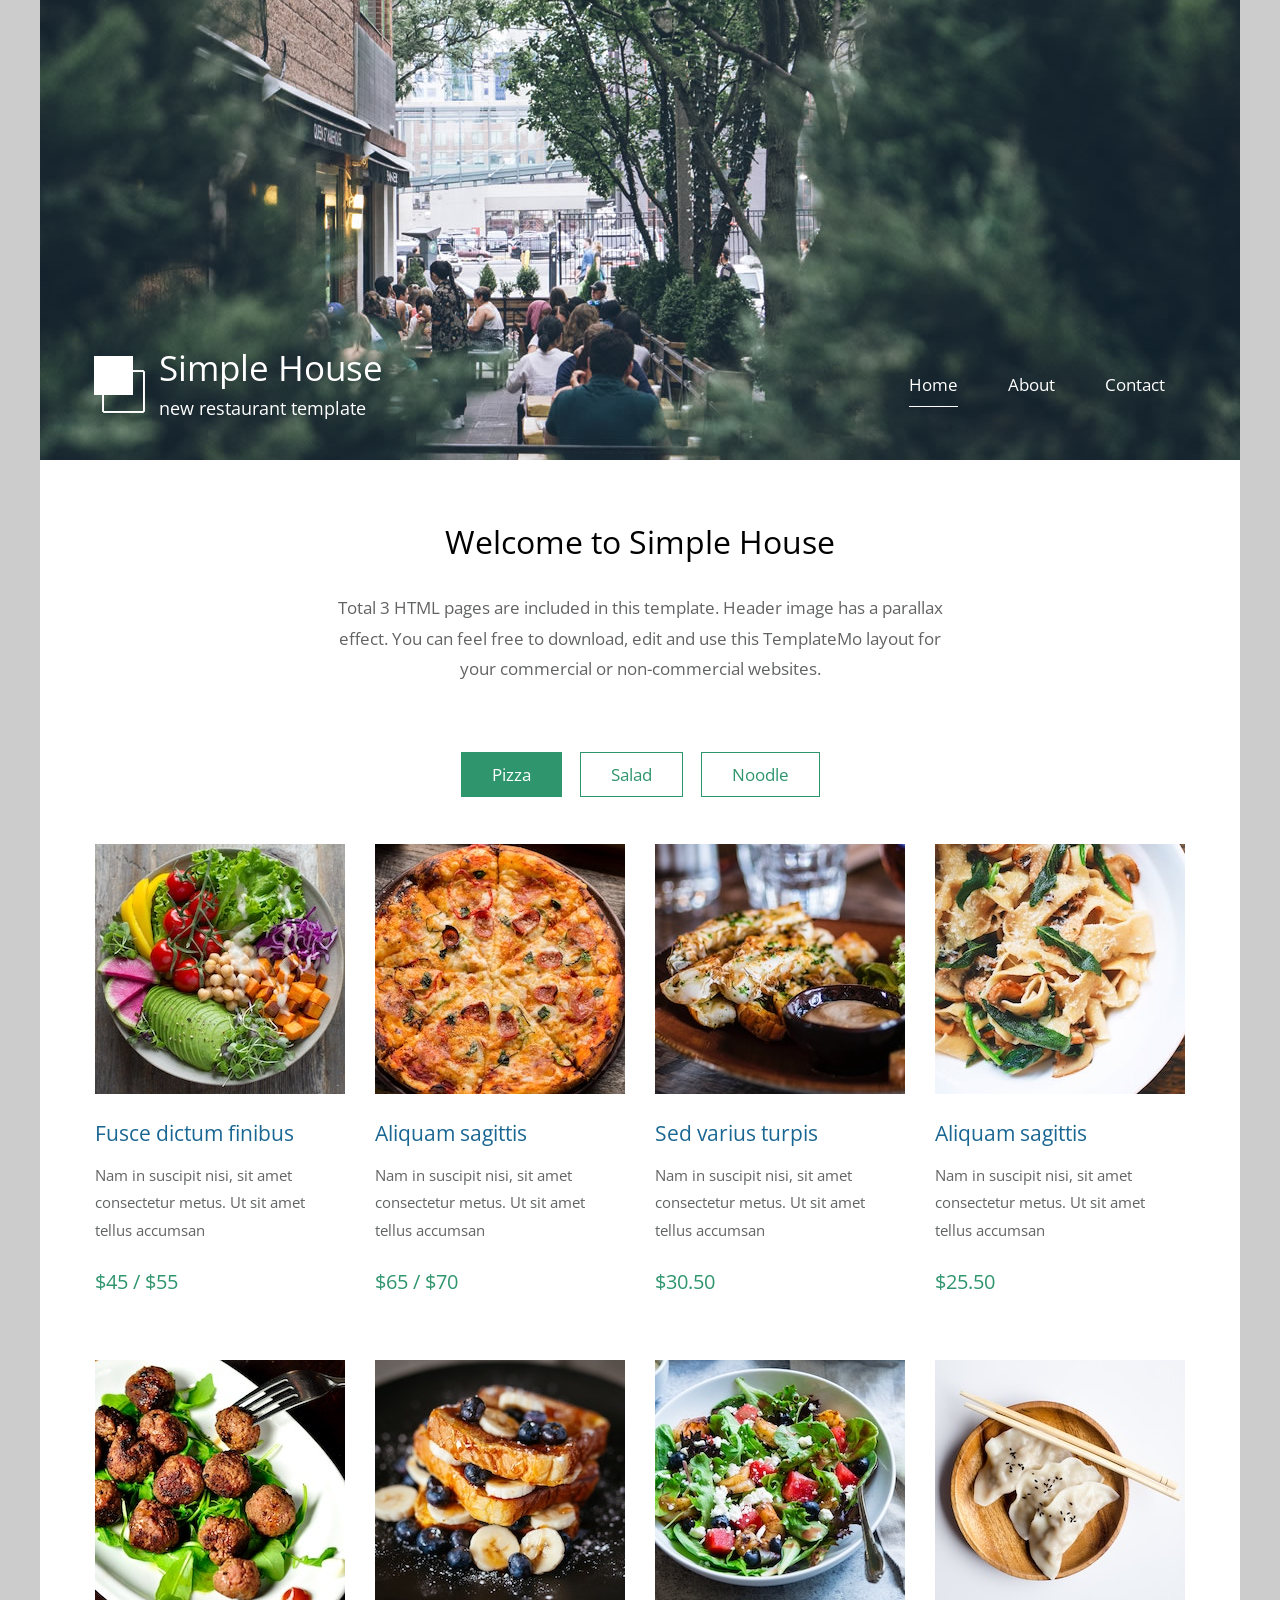
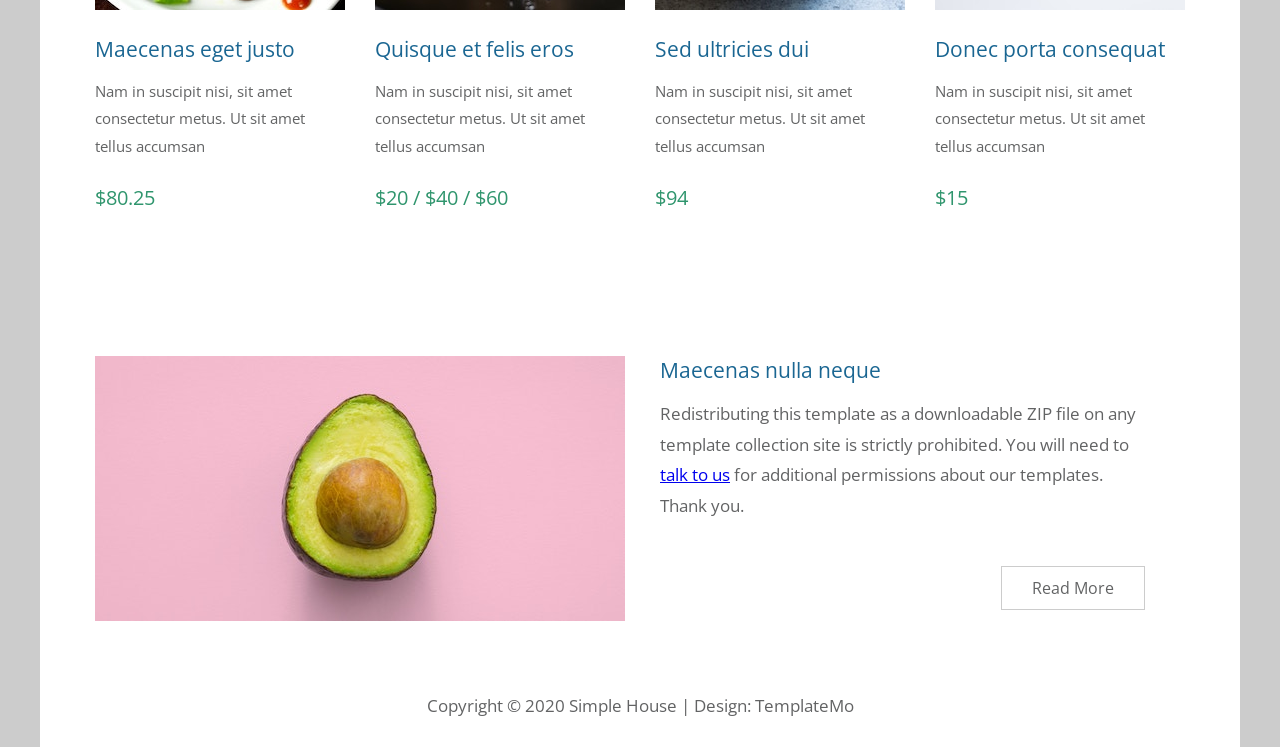
<file: practice/Original Templates/templatemo_539_simple_house/index.html>
<!DOCTYPE html>
<html>

<head>
	<meta charset="UTF-8" />
    <meta name="viewport" content="width=device-width, initial-scale=1.0" />
    <meta http-equiv="X-UA-Compatible" content="ie=edge" />
    <title>Simple House Template</title>
    <link href="https://fonts.googleapis.com/css?family=Open+Sans:400" rel="stylesheet" />    
	<link href="css/templatemo-style.css" rel="stylesheet" />
</head>
<!--

Simple House

https://templatemo.com/tm-539-simple-house

-->
<body> 

	<div class="container">
	<!-- Top box -->
		<!-- Logo & Site Name -->
		<div class="placeholder">
			<div class="parallax-window" data-parallax="scroll" data-image-src="img/simple-house-01.jpg">
				<div class="tm-header">
					<div class="row tm-header-inner">
						<div class="col-md-6 col-12">
							<img src="img/simple-house-logo.png" alt="Logo" class="tm-site-logo" /> 
							<div class="tm-site-text-box">
								<h1 class="tm-site-title">Simple House</h1>
								<h6 class="tm-site-description">new restaurant template</h6>	
							</div>
						</div>
						<nav class="col-md-6 col-12 tm-nav">
							<ul class="tm-nav-ul">
								<li class="tm-nav-li"><a href="index.html" class="tm-nav-link active">Home</a></li>
								<li class="tm-nav-li"><a href="about.html" class="tm-nav-link">About</a></li>
								<li class="tm-nav-li"><a href="contact.html" class="tm-nav-link">Contact</a></li>
							</ul>
						</nav>	
					</div>
				</div>
			</div>
		</div>

		<main>
			<header class="row tm-welcome-section">
				<h2 class="col-12 text-center tm-section-title">Welcome to Simple House</h2>
				<p class="col-12 text-center">Total 3 HTML pages are included in this template. Header image has a parallax effect. You can feel free to download, edit and use this TemplateMo layout for your commercial or non-commercial websites.</p>
			</header>
			
			<div class="tm-paging-links">
				<nav>
					<ul>
						<li class="tm-paging-item"><a href="#" class="tm-paging-link active">Pizza</a></li>
						<li class="tm-paging-item"><a href="#" class="tm-paging-link">Salad</a></li>
						<li class="tm-paging-item"><a href="#" class="tm-paging-link">Noodle</a></li>
					</ul>
				</nav>
			</div>

			<!-- Gallery -->
			<div class="row tm-gallery">
				<!-- gallery page 1 -->
				<div id="tm-gallery-page-pizza" class="tm-gallery-page">
					<article class="col-lg-3 col-md-4 col-sm-6 col-12 tm-gallery-item">
						<figure>
							<img src="img/gallery/01.jpg" alt="Image" class="img-fluid tm-gallery-img" />
							<figcaption>
								<h4 class="tm-gallery-title">Fusce dictum finibus</h4>
								<p class="tm-gallery-description">Nam in suscipit nisi, sit amet consectetur metus. Ut sit amet tellus accumsan</p>
								<p class="tm-gallery-price">$45 / $55</p>
							</figcaption>
						</figure>
					</article>
					<article class="col-lg-3 col-md-4 col-sm-6 col-12 tm-gallery-item">
						<figure>
							<img src="img/gallery/02.jpg" alt="Image" class="img-fluid tm-gallery-img" />
							<figcaption>
								<h4 class="tm-gallery-title">Aliquam sagittis</h4>
								<p class="tm-gallery-description">Nam in suscipit nisi, sit amet consectetur metus. Ut sit amet tellus accumsan</p>
								<p class="tm-gallery-price">$65 / $70</p>
							</figcaption>
						</figure>
					</article>
					<article class="col-lg-3 col-md-4 col-sm-6 col-12 tm-gallery-item">
						<figure>
							<img src="img/gallery/03.jpg" alt="Image" class="img-fluid tm-gallery-img" />
							<figcaption>
								<h4 class="tm-gallery-title">Sed varius turpis</h4>
								<p class="tm-gallery-description">Nam in suscipit nisi, sit amet consectetur metus. Ut sit amet tellus accumsan</p>
								<p class="tm-gallery-price">$30.50</p>
							</figcaption>
						</figure>
					</article>
					<article class="col-lg-3 col-md-4 col-sm-6 col-12 tm-gallery-item">
						<figure>
							<img src="img/gallery/04.jpg" alt="Image" class="img-fluid tm-gallery-img" />
							<figcaption>
								<h4 class="tm-gallery-title">Aliquam sagittis</h4>
								<p class="tm-gallery-description">Nam in suscipit nisi, sit amet consectetur metus. Ut sit amet tellus accumsan</p>
								<p class="tm-gallery-price">$25.50</p>
							</figcaption>
						</figure>
					</article>
					<article class="col-lg-3 col-md-4 col-sm-6 col-12 tm-gallery-item">
						<figure>
							<img src="img/gallery/05.jpg" alt="Image" class="img-fluid tm-gallery-img" />
							<figcaption>
								<h4 class="tm-gallery-title">Maecenas eget justo</h4>
								<p class="tm-gallery-description">Nam in suscipit nisi, sit amet consectetur metus. Ut sit amet tellus accumsan</p>
								<p class="tm-gallery-price">$80.25</p>
							</figcaption>
						</figure>
					</article>
					<article class="col-lg-3 col-md-4 col-sm-6 col-12 tm-gallery-item">
						<figure>
							<img src="img/gallery/06.jpg" alt="Image" class="img-fluid tm-gallery-img" />
							<figcaption>
								<h4 class="tm-gallery-title">Quisque et felis eros</h4>
								<p class="tm-gallery-description">Nam in suscipit nisi, sit amet consectetur metus. Ut sit amet tellus accumsan</p>
								<p class="tm-gallery-price">$20 / $40 / $60</p>
							</figcaption>
						</figure>
					</article>
					<article class="col-lg-3 col-md-4 col-sm-6 col-12 tm-gallery-item">
						<figure>
							<img src="img/gallery/07.jpg" alt="Image" class="img-fluid tm-gallery-img" />
							<figcaption>
								<h4 class="tm-gallery-title">Sed ultricies dui</h4>
								<p class="tm-gallery-description">Nam in suscipit nisi, sit amet consectetur metus. Ut sit amet tellus accumsan</p>
								<p class="tm-gallery-price">$94</p>
							</figcaption>
						</figure>
					</article>
					<article class="col-lg-3 col-md-4 col-sm-6 col-12 tm-gallery-item">
						<figure>
							<img src="img/gallery/08.jpg" alt="Image" class="img-fluid tm-gallery-img" />
							<figcaption>
								<h4 class="tm-gallery-title">Donec porta consequat</h4>
								<p class="tm-gallery-description">Nam in suscipit nisi, sit amet consectetur metus. Ut sit amet tellus accumsan</p>
								<p class="tm-gallery-price">$15</p>
							</figcaption>
						</figure>
					</article>
				</div> <!-- gallery page 1 -->
				
				<!-- gallery page 2 -->
				<div id="tm-gallery-page-salad" class="tm-gallery-page hidden">
					<article class="col-lg-3 col-md-4 col-sm-6 col-12 tm-gallery-item">
						<figure>
							<img src="img/gallery/04.jpg" alt="Image" class="img-fluid tm-gallery-img" />
							<figcaption>
								<h4 class="tm-gallery-title">Salad Menu One</h4>
								<p class="tm-gallery-description">Proin eu velit egestas, viverra sapien eget, consequat nunc. Vestibulum tristique</p>
								<p class="tm-gallery-price">$25</p>
							</figcaption>
						</figure>
					</article>
					<article class="col-lg-3 col-md-4 col-sm-6 col-12 tm-gallery-item">
						<figure>
							<img src="img/gallery/03.jpg" alt="Image" class="img-fluid tm-gallery-img" />
							<figcaption>
								<h4 class="tm-gallery-title">Second Title Salad</h4>
								<p class="tm-gallery-description">Proin eu velit egestas, viverra sapien eget, consequat nunc. Vestibulum tristique</p>
								<p class="tm-gallery-price">$30</p>
							</figcaption>
						</figure>
					</article>
					<article class="col-lg-3 col-md-4 col-sm-6 col-12 tm-gallery-item">
						<figure>
							<img src="img/gallery/05.jpg" alt="Image" class="img-fluid tm-gallery-img" />
							<figcaption>
								<h4 class="tm-gallery-title">Third Salad Item</h4>
								<p class="tm-gallery-description">Proin eu velit egestas, viverra sapien eget, consequat nunc. Vestibulum tristique</p>
								<p class="tm-gallery-price">$45</p>
							</figcaption>
						</figure>
					</article>
					<article class="col-lg-3 col-md-4 col-sm-6 col-12 tm-gallery-item">
						<figure>
							<img src="img/gallery/01.jpg" alt="Image" class="img-fluid tm-gallery-img" />
							<figcaption>
								<h4 class="tm-gallery-title">Superior Salad</h4>
								<p class="tm-gallery-description">Proin eu velit egestas, viverra sapien eget, consequat nunc. Vestibulum tristique</p>
								<p class="tm-gallery-price">$50</p>
							</figcaption>
						</figure>
					</article>
					<article class="col-lg-3 col-md-4 col-sm-6 col-12 tm-gallery-item">
						<figure>
							<img src="img/gallery/08.jpg" alt="Image" class="img-fluid tm-gallery-img" />
							<figcaption>
								<h4 class="tm-gallery-title">Sed ultricies dui</h4>
								<p class="tm-gallery-description">Proin eu velit egestas, viverra sapien eget, consequat nunc. Vestibulum tristique</p>
								<p class="tm-gallery-price">$55 / $60</p>
							</figcaption>
						</figure>
					</article>
					<article class="col-lg-3 col-md-4 col-sm-6 col-12 tm-gallery-item">
						<figure>
							<img src="img/gallery/07.jpg" alt="Image" class="img-fluid tm-gallery-img" />
							<figcaption>
								<h4 class="tm-gallery-title">Maecenas eget justo</h4>
								<p class="tm-gallery-description">Proin eu velit egestas, viverra sapien eget, consequat nunc. Vestibulum tristique</p>
								<p class="tm-gallery-price">$75</p>
							</figcaption>
						</figure>
					</article>
				</div> <!-- gallery page 2 -->
				
				<!-- gallery page 3 -->
				<div id="tm-gallery-page-noodle" class="tm-gallery-page hidden">
					<article class="col-lg-3 col-md-4 col-sm-6 col-12 tm-gallery-item">
						<figure>
							<img src="img/gallery/08.jpg" alt="Image" class="img-fluid tm-gallery-img" />
							<figcaption>
								<h4 class="tm-gallery-title">Noodle One</h4>
								<p class="tm-gallery-description">Orci varius natoque penatibus et magnis dis parturient montes, nascetur ridiculus mus.</p>
								<p class="tm-gallery-price">$12.50</p>
							</figcaption>
						</figure>
					</article>
					<article class="col-lg-3 col-md-4 col-sm-6 col-12 tm-gallery-item">
						<figure>
							<img src="img/gallery/07.jpg" alt="Image" class="img-fluid tm-gallery-img" />
							<figcaption>
								<h4 class="tm-gallery-title">Noodle Second</h4>
								<p class="tm-gallery-description">Orci varius natoque penatibus et magnis dis parturient montes, nascetur ridiculus mus.</p>
								<p class="tm-gallery-price">$15.50</p>
							</figcaption>
						</figure>
					</article>
					<article class="col-lg-3 col-md-4 col-sm-6 col-12 tm-gallery-item">
						<figure>
							<img src="img/gallery/06.jpg" alt="Image" class="img-fluid tm-gallery-img" />
							<figcaption>
								<h4 class="tm-gallery-title">Third Soft Noodle</h4>
								<p class="tm-gallery-description">Orci varius natoque penatibus et magnis dis parturient montes, nascetur ridiculus mus.</p>
								<p class="tm-gallery-price">$20.50</p>
							</figcaption>
						</figure>
					</article>
					<article class="col-lg-3 col-md-4 col-sm-6 col-12 tm-gallery-item">
						<figure>
							<img src="img/gallery/05.jpg" alt="Image" class="img-fluid tm-gallery-img" />
							<figcaption>
								<h4 class="tm-gallery-title">Aliquam sagittis</h4>
								<p class="tm-gallery-description">Orci varius natoque penatibus et magnis dis parturient montes, nascetur ridiculus mus.</p>
								<p class="tm-gallery-price">$30.25</p>
							</figcaption>
						</figure>
					</article>
					<article class="col-lg-3 col-md-4 col-sm-6 col-12 tm-gallery-item">
						<figure>
							<img src="img/gallery/04.jpg" alt="Image" class="img-fluid tm-gallery-img" />
							<figcaption>
								<h4 class="tm-gallery-title">Maecenas eget justo</h4>
								<p class="tm-gallery-description">Orci varius natoque penatibus et magnis dis parturient montes, nascetur ridiculus mus.</p>
								<p class="tm-gallery-price">$35.50</p>
							</figcaption>
						</figure>
					</article>
					<article class="col-lg-3 col-md-4 col-sm-6 col-12 tm-gallery-item">
						<figure>
							<img src="img/gallery/03.jpg" alt="Image" class="img-fluid tm-gallery-img" />
							<figcaption>
								<h4 class="tm-gallery-title">Quisque et felis eros</h4>
								<p class="tm-gallery-description">Orci varius natoque penatibus et magnis dis parturient montes, nascetur ridiculus mus.</p>
								<p class="tm-gallery-price">$40.50</p>
							</figcaption>
						</figure>
					</article>

				</div> <!-- gallery page 3 -->
			</div>
			<div class="tm-section tm-container-inner">
				<div class="row">
					<div class="col-md-6">
						<figure class="tm-description-figure">
							<img src="img/img-01.jpg" alt="Image" class="img-fluid" />
						</figure>
					</div>
					<div class="col-md-6">
						<div class="tm-description-box"> 
							<h4 class="tm-gallery-title">Maecenas nulla neque</h4>
							<p class="tm-mb-45">Redistributing this template as a downloadable ZIP file on any template collection site is strictly prohibited. You will need to <a rel="nofollow" href="https://templatemo.com/contact">talk to us</a> for additional permissions about our templates. Thank you.</p>
							<a href="about.html" class="tm-btn tm-btn-default tm-right">Read More</a>
						</div>
					</div>
				</div>
			</div>
		</main>

		<footer class="tm-footer text-center">
			<p>Copyright &copy; 2020 Simple House 
            
            | Design: <a rel="nofollow" href="https://templatemo.com">TemplateMo</a></p>
		</footer>
	</div>
	<script src="js/jquery.min.js"></script>
	<script src="js/parallax.min.js"></script>
	<script>
		$(document).ready(function(){
			// Handle click on paging links
			$('.tm-paging-link').click(function(e){
				e.preventDefault();
				
				var page = $(this).text().toLowerCase();
				$('.tm-gallery-page').addClass('hidden');
				$('#tm-gallery-page-' + page).removeClass('hidden');
				$('.tm-paging-link').removeClass('active');
				$(this).addClass("active");
			});
		});
	</script>
</body>
</html>
</file>
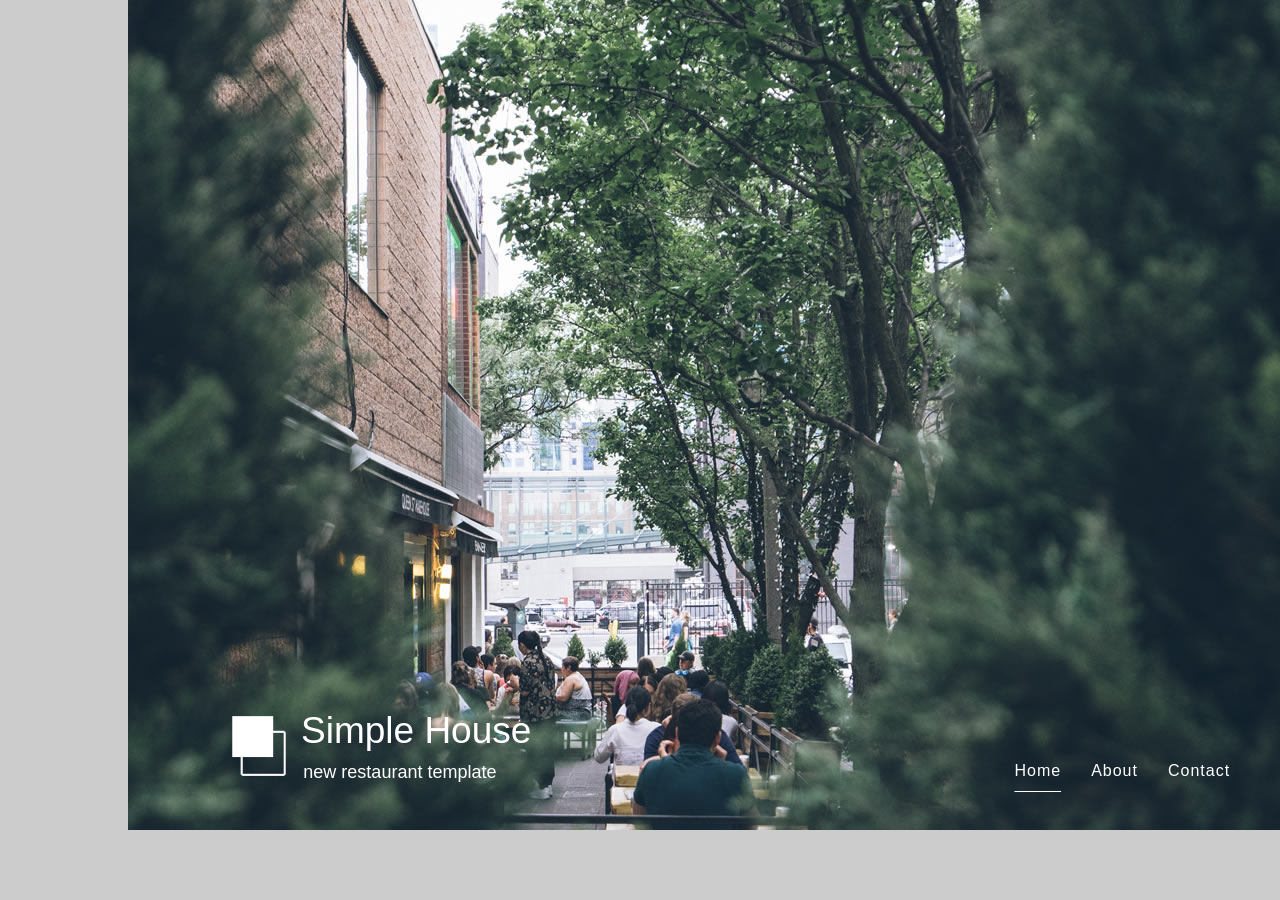
<file: practice/Template practice/SimpleHouse/index.html>
<!DOCTYPE html>
<html lang="en">
<head>
    <meta charset="UTF-8">
    <meta name="viewport" content="width=device-width, initial-scale=1.0">
    <title>Document</title>
    <link rel="stylesheet" href="css/style.css">
</head>
<body>
    <div class="container">
        <div class="wrapper">
            <div class="mainbackimg">
                
                <!-- <h1 class="logo_header">Welocme</h1>
                <h2 class="document">MY Document</h2> -->
                <div class="logo_navbar">
                    <img src="./img/simple-house-logo.png" alt="logosimple"  class="logoimg">
                    <h1 class="logo_headingh1">Simple House</h1>
                    <h4 class="logo_headingh4">new restaurant template</h4>

                    <nav class="navbar">
                        <li><a href="" class="nav-listH">Home</a></li>
                        <li><a href="" class="nav-list">About</a></li>  
                        <li><a href="" class="nav-list">Contact</a></li>

                    </nav>
                </div>
                
            </div>

        </div>

    </div>
    
</body>
</html>
</file>
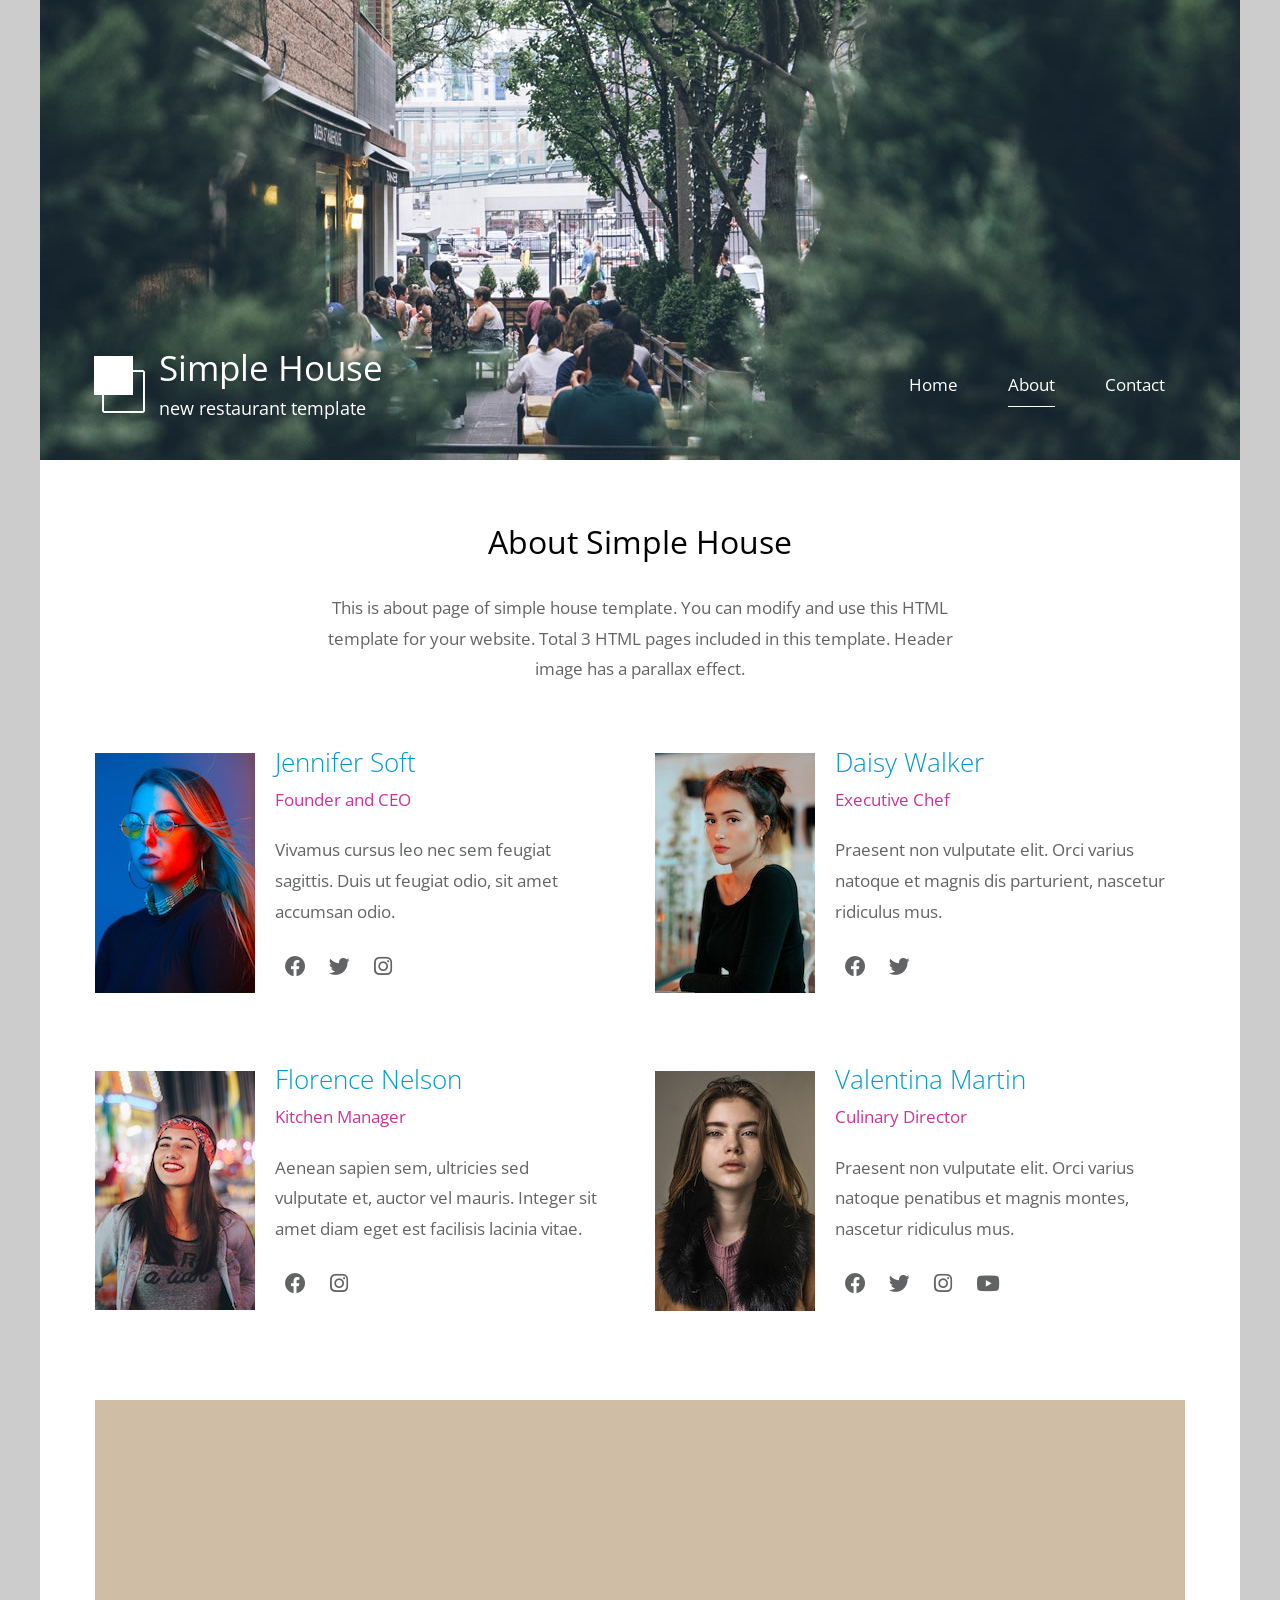
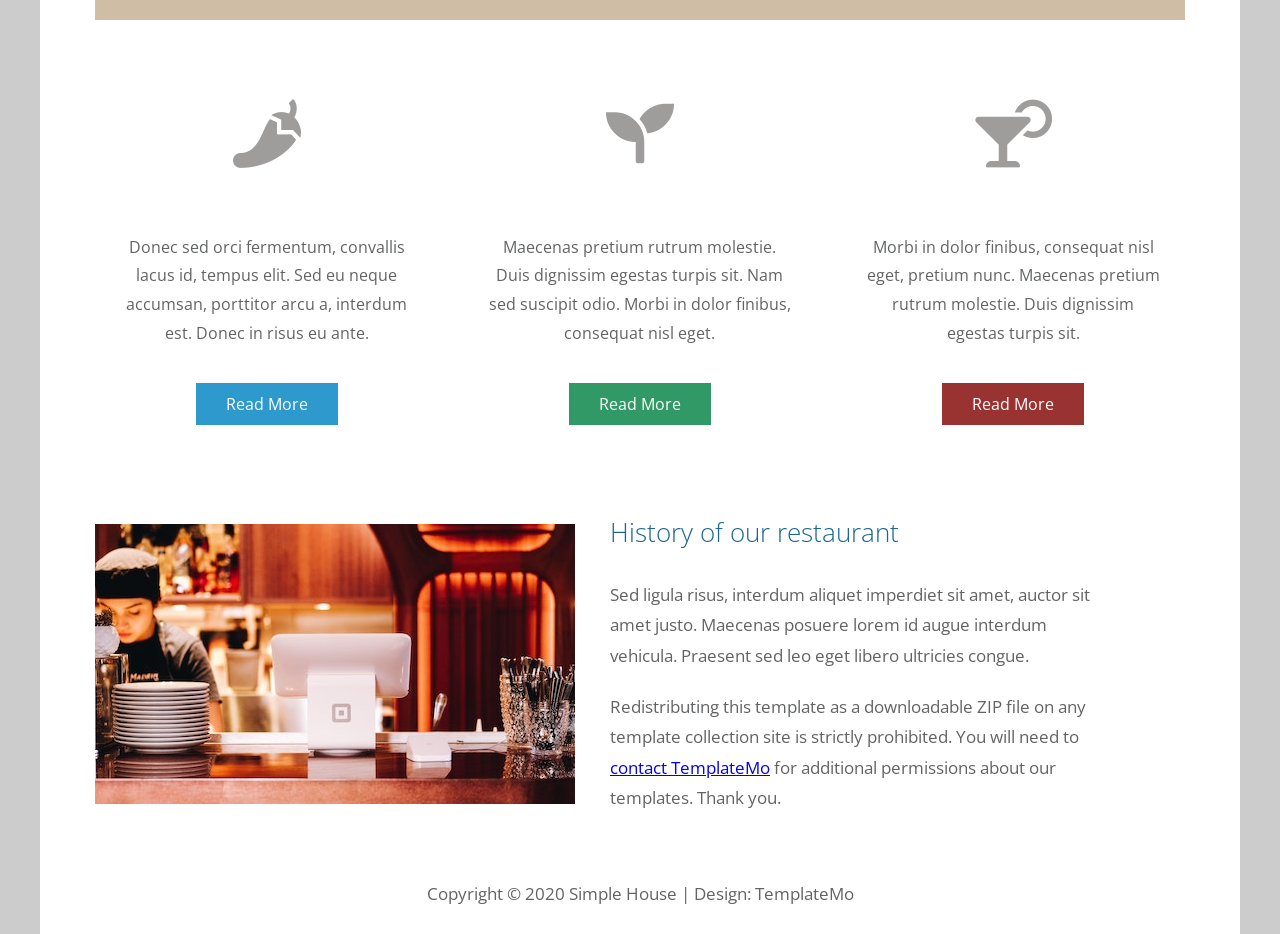
<file: practice/Original Templates/templatemo_539_simple_house/about.html>
<!DOCTYPE html>
<html>

<head>
	<meta charset="UTF-8" />
    <meta name="viewport" content="width=device-width, initial-scale=1.0" />
    <meta http-equiv="X-UA-Compatible" content="ie=edge" />
    <title>Simple House - About Page</title>
    <link href="https://fonts.googleapis.com/css?family=Open+Sans:300,400" rel="stylesheet" />
    <link href="css/all.min.css" rel="stylesheet" />
	<link href="css/templatemo-style.css" rel="stylesheet" />
</head>
<!--

Simple House

https://templatemo.com/tm-539-simple-house

-->
<body> 

	<div class="container">
	<!-- Top box -->
		<!-- Logo & Site Name -->
		<div class="placeholder">
			<div class="parallax-window" data-parallax="scroll" data-image-src="img/simple-house-01.jpg">
				<div class="tm-header">
					<div class="row tm-header-inner">
						<div class="col-md-6 col-12">
							<img src="img/simple-house-logo.png" alt="Logo" class="tm-site-logo" /> 
							<div class="tm-site-text-box">
								<h1 class="tm-site-title">Simple House</h1>
								<h6 class="tm-site-description">new restaurant template</h6>	
							</div>
						</div>
						<nav class="col-md-6 col-12 tm-nav">
							<ul class="tm-nav-ul">
								<li class="tm-nav-li"><a href="index.html" class="tm-nav-link">Home</a></li>
								<li class="tm-nav-li"><a href="about.html" class="tm-nav-link active">About</a></li>
								<li class="tm-nav-li"><a href="contact.html" class="tm-nav-link">Contact</a></li>
							</ul>
						</nav>	
					</div>
				</div>
			</div>
		</div>

		<main>
			<header class="row tm-welcome-section">
				<h2 class="col-12 text-center tm-section-title">About Simple House</h2>
				<p class="col-12 text-center">This is about page of simple house template. 
                You can modify and use this HTML template for your website. Total 3 HTML pages included in this template. Header image has a parallax effect.</p>
			</header>

			<div class="tm-container-inner tm-persons">
				<div class="row">
					<article class="col-lg-6">
						<figure class="tm-person">
							<img src="img/about-01.jpg" alt="Image" class="img-fluid tm-person-img" />
							<figcaption class="tm-person-description">
								<h4 class="tm-person-name">Jennifer Soft</h4>
								<p class="tm-person-title">Founder and CEO</p>
								<p class="tm-person-about">Vivamus cursus leo nec sem feugiat sagittis.
								Duis ut feugiat odio, sit amet accumsan
								odio.</p>
								<div>
									<a href="https://fb.com" class="tm-social-link"><i class="fab fa-facebook tm-social-icon"></i></a>
									<a href="https://twitter.com" class="tm-social-link"><i class="fab fa-twitter tm-social-icon"></i></a>
									<a href="https://instagram.com" class="tm-social-link"><i class="fab fa-instagram tm-social-icon"></i></a>
								</div>
							</figcaption>
						</figure>
					</article>
					<article class="col-lg-6">
						<figure class="tm-person">
							<img src="img/about-02.jpg" alt="Image" class="img-fluid tm-person-img" />
							<figcaption class="tm-person-description">
								<h4 class="tm-person-name">Daisy Walker</h4>
								<p class="tm-person-title">Executive Chef</p>
								<p class="tm-person-about">Praesent non vulputate elit. Orci varius
								natoque et magnis dis parturient, nascetur ridiculus mus.</p>
								<div>
									<a href="https://fb.com" class="tm-social-link"><i class="fab fa-facebook tm-social-icon"></i></a>
									<a href="https://twitter.com" class="tm-social-link"><i class="fab fa-twitter tm-social-icon"></i></a>
								</div>
							</figcaption>
						</figure>
					</article>
					<article class="col-lg-6">
						<figure class="tm-person">
							<img src="img/about-03.jpg" alt="Image" class="img-fluid tm-person-img" />
							<figcaption class="tm-person-description">
								<h4 class="tm-person-name">Florence Nelson</h4>
								<p class="tm-person-title">Kitchen Manager</p>
								<p class="tm-person-about">Aenean sapien sem, ultricies sed vulputate
								et, auctor vel mauris. Integer sit amet diam eget est facilisis lacinia vitae.</p>
								<div>
									<a href="https://fb.com" class="tm-social-link"><i class="fab fa-facebook tm-social-icon"></i></a>
									<a href="https://instagram.com" class="tm-social-link"><i class="fab fa-instagram tm-social-icon"></i></a>
								</div>
							</figcaption>
						</figure>
					</article>
					<article class="col-lg-6">
						<figure class="tm-person">
							<img src="img/about-04.jpg" alt="Image" class="img-fluid tm-person-img" />
							<figcaption class="tm-person-description">
								<h4 class="tm-person-name">Valentina Martin</h4>
								<p class="tm-person-title">Culinary Director</p>
								<p class="tm-person-about">Praesent non vulputate elit. Orci varius
								natoque penatibus et magnis montes, nascetur ridiculus mus.</p>
								<div>
									<a href="https://fb.com" class="tm-social-link"><i class="fab fa-facebook tm-social-icon"></i></a>
									<a href="https://twitter.com" class="tm-social-link"><i class="fab fa-twitter tm-social-icon"></i></a>
									<a href="https://instagram.com" class="tm-social-link"><i class="fab fa-instagram tm-social-icon"></i></a>
									<a href="https://youtube.com" class="tm-social-link"><i class="fab fa-youtube tm-social-icon"></i></a>
								</div>
							</figcaption>
						</figure>
					</article>
				</div>
			</div>
			<div class="tm-container-inner tm-featured-image">
				<div class="row">
					<div class="col-12">
						<div class="placeholder-2">
							<div class="parallax-window-2" data-parallax="scroll" data-image-src="img/about-05.jpg"></div>		
						</div>
					</div>
				</div>
			</div>
			<div class="tm-container-inner tm-features">
				<div class="row">
					<div class="col-lg-4">
						<div class="tm-feature">
							<i class="fas fa-4x fa-pepper-hot tm-feature-icon"></i>
							<p class="tm-feature-description">Donec sed orci fermentum, convallis lacus id, tempus elit. Sed eu neque accumsan, porttitor arcu a, interdum est. Donec in risus eu ante.</p>
							<a href="index.html" class="tm-btn tm-btn-primary">Read More</a>
						</div>
					</div>
					<div class="col-lg-4">
						<div class="tm-feature">
							<i class="fas fa-4x fa-seedling tm-feature-icon"></i>
							<p class="tm-feature-description">Maecenas pretium rutrum molestie. Duis dignissim egestas turpis sit. Nam sed suscipit odio. Morbi in dolor finibus, consequat nisl eget.</p>
							<a href="index.html" class="tm-btn tm-btn-success">Read More</a>
						</div>
					</div>
					<div class="col-lg-4">
						<div class="tm-feature">
							<i class="fas fa-4x fa-cocktail tm-feature-icon"></i>
							<p class="tm-feature-description">Morbi in dolor finibus, consequat nisl eget, pretium nunc. Maecenas pretium rutrum molestie. Duis dignissim egestas turpis sit.</p>
							<a href="index.html" class="tm-btn tm-btn-danger">Read More</a>
						</div>
					</div>
				</div>
			</div>
			<div class="tm-container-inner tm-history">
				<div class="row">
					<div class="col-12">
						<div class="tm-history-inner">
							<img src="img/about-06.jpg" alt="Image" class="img-fluid tm-history-img" />
							<div class="tm-history-text"> 
								<h4 class="tm-history-title">History of our restaurant</h4>
								<p class="tm-mb-p">Sed ligula risus, interdum aliquet imperdiet sit amet, auctor sit amet justo. Maecenas posuere lorem id augue interdum vehicula. Praesent sed leo eget libero ultricies congue.</p>
								<p>Redistributing this template as a downloadable ZIP file on any template collection site is strictly prohibited. You will need to <a href="https://templatemo.com/contact">contact TemplateMo</a> for additional permissions about our templates. Thank you.</p>
							</div>
						</div>	
					</div>
				</div>
			</div>
		</main>

		<footer class="tm-footer text-center">
			<p>Copyright &copy; 2020 Simple House 
            
            | Design: <a rel="nofollow" href="https://templatemo.com">TemplateMo</a></p>
		</footer>
	</div>
	<script src="js/jquery.min.js"></script>
	<script src="js/parallax.min.js"></script>
</body>
</html>
</file>
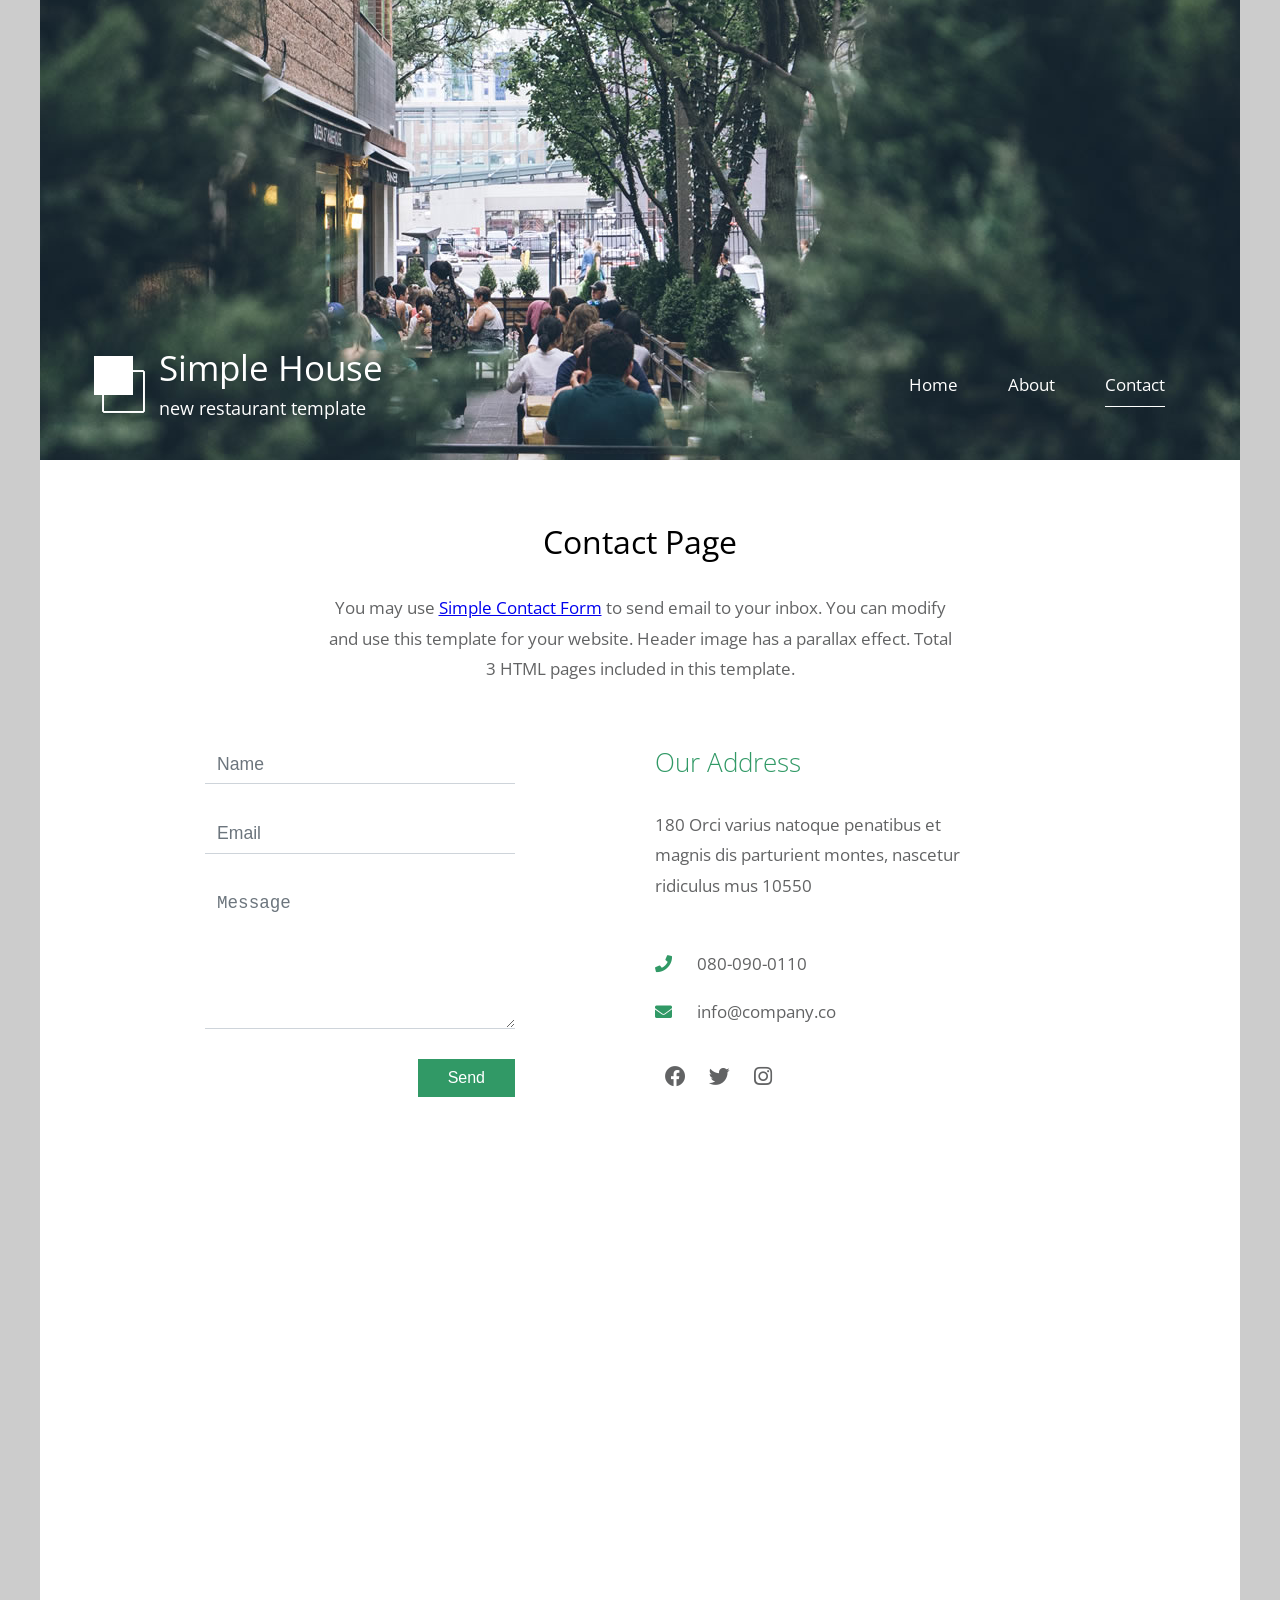
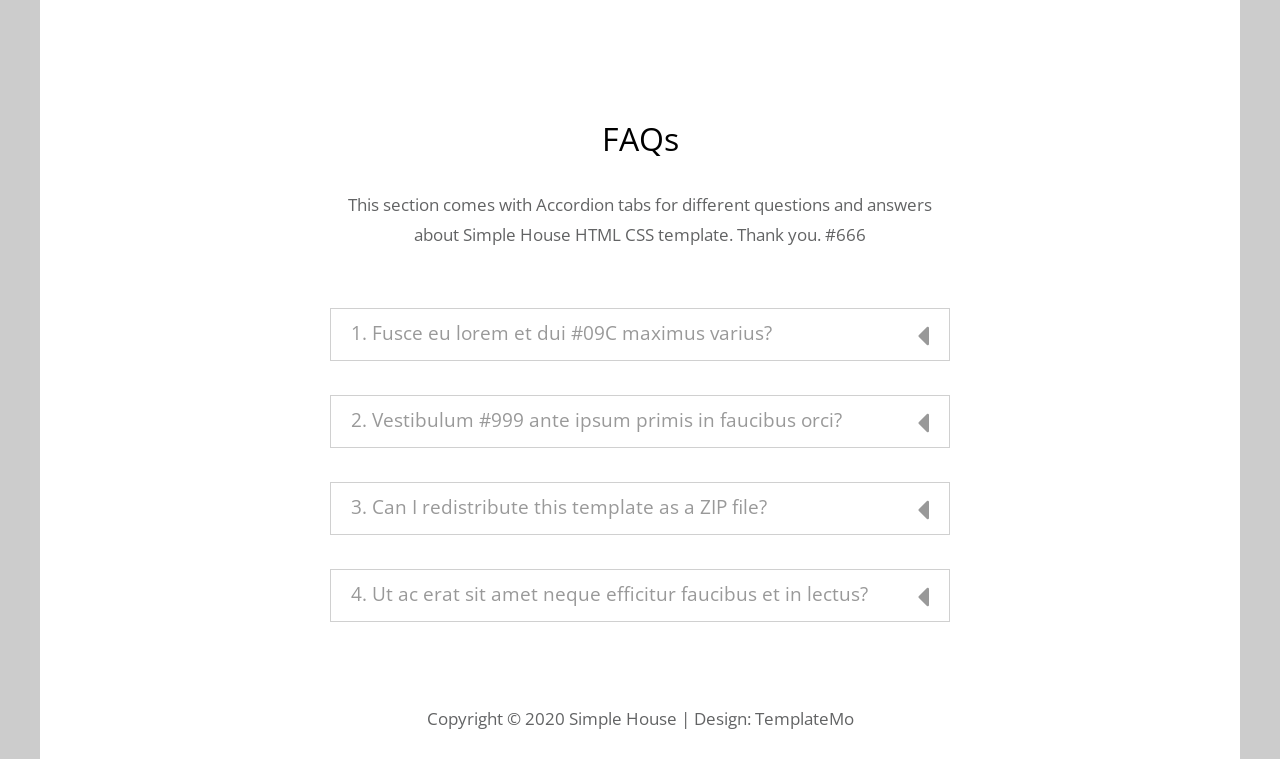
<file: practice/Original Templates/templatemo_539_simple_house/contact.html>
<!DOCTYPE html>
<html>

<head>
	<meta charset="UTF-8" />
    <meta name="viewport" content="width=device-width, initial-scale=1.0" />
    <meta http-equiv="X-UA-Compatible" content="ie=edge" />
    <title>Simple House - Contact Page</title>
    <link href="https://fonts.googleapis.com/css?family=Open+Sans:300,400" rel="stylesheet" />
    <link href="css/all.min.css" rel="stylesheet" />
	<link href="css/templatemo-style.css" rel="stylesheet" />
</head>
<!--

Simple House

https://templatemo.com/tm-539-simple-house

-->
<body> 

	<div class="container">
	<!-- Top box -->
		<!-- Logo & Site Name -->
		<div class="placeholder">
			<div class="parallax-window" data-parallax="scroll" data-image-src="img/simple-house-01.jpg">
				<div class="tm-header">
					<div class="row tm-header-inner">
						<div class="col-md-6 col-12">
							<img src="img/simple-house-logo.png" alt="Logo" class="tm-site-logo" /> 
							<div class="tm-site-text-box">
								<h1 class="tm-site-title">Simple House</h1>
								<h6 class="tm-site-description">new restaurant template</h6>	
							</div>
						</div>
						<nav class="col-md-6 col-12 tm-nav">
							<ul class="tm-nav-ul">
								<li class="tm-nav-li"><a href="index.html" class="tm-nav-link">Home</a></li>
								<li class="tm-nav-li"><a href="about.html" class="tm-nav-link">About</a></li>
								<li class="tm-nav-li"><a href="contact.html" class="tm-nav-link active">Contact</a></li>
							</ul>
						</nav>	
					</div>
				</div>
			</div>
		</div>

		<main>
			<header class="row tm-welcome-section">
				<h2 class="col-12 text-center tm-section-title">Contact Page</h2>
				<p class="col-12 text-center">You may use <a rel="nofollow" href="https://www.ltcclock.com/downloads/simple-contact-form/" target="_blank">Simple Contact Form</a> to send email to your inbox. You can modify and use this template for your website. Header image has a parallax effect. Total 3 HTML pages included in this template.</p>
			</header>

			<div class="tm-container-inner-2 tm-contact-section">
				<div class="row">
					<div class="col-md-6">
						<form action="" method="POST" class="tm-contact-form">
					        <div class="form-group">
					          <input type="text" name="name" class="form-control" placeholder="Name" required="" />
					        </div>
					        
					        <div class="form-group">
					          <input type="email" name="email" class="form-control" placeholder="Email" required="" />
					        </div>
				
					        <div class="form-group">
					          <textarea rows="5" name="message" class="form-control" placeholder="Message" required=""></textarea>
					        </div>
					
					        <div class="form-group tm-d-flex">
					          <button type="submit" class="tm-btn tm-btn-success tm-btn-right">
					            Send
					          </button>
					        </div>
						</form>
					</div>
					<div class="col-md-6">
						<div class="tm-address-box">
							<h4 class="tm-info-title tm-text-success">Our Address</h4>
							<address>
								180 Orci varius natoque penatibus et magnis dis parturient montes, nascetur ridiculus mus 10550
							</address>
							<a href="tel:080-090-0110" class="tm-contact-link">
								<i class="fas fa-phone tm-contact-icon"></i>080-090-0110
							</a>
							<a href="mailto:info@company.co" class="tm-contact-link">
								<i class="fas fa-envelope tm-contact-icon"></i>info@company.co
							</a>
							<div class="tm-contact-social">
								<a href="https://fb.com/templatemo" class="tm-social-link"><i class="fab fa-facebook tm-social-icon"></i></a>
								<a href="#" class="tm-social-link"><i class="fab fa-twitter tm-social-icon"></i></a>
								<a href="#" class="tm-social-link"><i class="fab fa-instagram tm-social-icon"></i></a>
							</div>
						</div>
					</div>
				</div>
			</div>
            
<!-- How to change your own map point
	1. Go to Google Maps
	2. Click on your location point
	3. Click "Share" and choose "Embed map" tab
	4. Copy only URL and paste it within the src="" field below
-->
			<div class="tm-container-inner-2 tm-map-section">
				<div class="row">
					<div class="col-12">
						<div class="tm-map">
							<iframe src="https://www.google.com/maps/embed?pb=!1m18!1m12!1m3!1d11196.961132529668!2d-43.38581128725845!3d-23.011063013218724!2m3!1f0!2f0!3f0!3m2!1i1024!2i768!4f13.1!3m3!1m2!1s0x9bdb695cd967b7%3A0x171cdd035a6a9d84!2sAv.%20L%C3%BAcio%20Costa%20-%20Barra%20da%20Tijuca%2C%20Rio%20de%20Janeiro%20-%20RJ%2C%20Brazil!5e0!3m2!1sen!2sth!4v1568649412152!5m2!1sen!2sth" frameborder="0" style="border:0;" allowfullscreen=""></iframe>
						</div>
					</div>
				</div>
			</div>
			<div class="tm-container-inner-2 tm-info-section">
				<div class="row">
					<!-- FAQ -->
					<div class="col-12 tm-faq">
						<h2 class="text-center tm-section-title">FAQs</h2>
						<p class="text-center">This section comes with Accordion tabs for different questions and answers about Simple House HTML CSS template. Thank you. #666</p>
						<div class="tm-accordion">
							<button class="accordion">1. Fusce eu lorem et dui #09C maximus varius?</button>
							<div class="panel">
							  <p>#666 Duis blandit purus vel nenenatis rutrum. Pellentesque pellentesque tindicunt lorem, ac egestas massa sollicitudin vel. Nam scelerisque vulputate quam mollis pretium. Morbi condimentum volutpat.</p>
							</div>
							
							<button class="accordion">2. Vestibulum #999 ante ipsum primis in faucibus orci?</button>
							<div class="panel">
							  <p>Mauris euismod odio at commodo rhoncus. Maecenas nec interdum purus, sed auctor est. Sed eleifend urna nec diam consectetur, a aliquet turpis facilisis. Integer est sapien, sagittis vel massa vel, interdum euismod erat. Aenean sollicitudin nisi neque, efficitur posuere urna rutrum porta.</p>
							</div>
							
							<button class="accordion">3. Can I redistribute this template as a ZIP file?</button>
							<div class="panel">
							  <p>Redistributing this template as a downloadable ZIP file on any template collection site is strictly prohibited. You will need to <a href="https://templatemo.com/contact">contact TemplateMo</a> for additional permissions about our templates. Thank you.</p>
							</div>
							
							<button class="accordion">4. Ut ac erat sit amet neque efficitur faucibus et in lectus?</button>
							<div class="panel">
								<p>Vivamus viverra pretium ultricies. Praesent feugiat, sapien vitae blandit efficitur, sem nulla venenatis nunc, vel maximus ligula sem a sem. Pellentesque ligula ex, facilisis ac libero a, blandit ullamcorper enim.</p>
							</div>
						</div>	
					</div>
				</div>
			</div>
		</main>

		<footer class="tm-footer text-center">
			<p>Copyright &copy; 2020 Simple House 
            
            | Design: <a rel="nofollow" href="https://templatemo.com">TemplateMo</a></p>
		</footer>
	</div>
	<script src="js/jquery.min.js"></script>
	<script src="js/parallax.min.js"></script>
	<script>
		$(document).ready(function(){
			var acc = document.getElementsByClassName("accordion");
			var i;
			
			for (i = 0; i < acc.length; i++) {
			  acc[i].addEventListener("click", function() {
			    this.classList.toggle("active");
			    var panel = this.nextElementSibling;
			    if (panel.style.maxHeight) {
			      panel.style.maxHeight = null;
			    } else {
			      panel.style.maxHeight = panel.scrollHeight + "px";
			    }
			  });
			}	
		});
	</script>
</body>
</html>
</file>
<file: css/style.css>
* {
    padding: 0px;
    margin: 0px;
    box-sizing: border-box;
}
.header_bacgrnd_image{
    background-image: url("../images/Rectangle.png");
    width:100%;
    height:913px;
    background-position: center;
    background-size: cover;  
}
.container{
    display: flex;
    justify-content: space-around;
    align-items: center;
}
.nav_heading{
    width: 100%;
    display: flex;
    justify-content: space-around;
    align-items: center;
    height: 100px;
    background-color:#F5F5F5;
    opacity: 0.7;
    /* background-color: rgb(187, 227, 136); */
}
.menu-toggle{
    /* display: none; */
}
.menubar{
    display: flex;
    list-style-type: none;
    gap: 30px;
}
.head_title_img{
    width: 100%;
    height: calc(913px - 100px);
    display: flex;
    flex-direction: column;
    justify-content: center;
    align-items: center;
}
.your_dream_heading{
    color: #BBA085;
    font-family:"Ephesis", cursive;
    font-size: 62px;
}
.artistic_heading{
    font-family: Cormorant Garamond;
    color: #FFFFFF;
    font-size: 75px;

}
.award_section{
    /* height:553px; */
    background-color:#F4F4F4;
    display: flex;
    flex-direction: column;
    justify-content: center;
    align-items: center;
    gap: 20px;
    padding-bottom:150px;
}

.vector_img{    
    margin-top: 50px;
    justify-content: center;
    padding-top:50px;
    }
.award_winning_head{
    color:#BBA085;
    font-family:Raleway, sans-serif;
    font-size: 32px;
    font-weight: lighter;
    letter-spacing: 10px;
}
.showcase_text{
    font-size:97px;
    text-align: center;
    font-family: Cormorant Garamond;
    font-weight: normal;
}
.tessa_main{
    display: flex;
    align-items: center;
    gap: 40px;
    margin-bottom:100px;
}
.tessa_left_img{
    /* width: 40%;
    height: auto; */
    flex: 0 0 50%;

}
.tessa_left_img img{
   width:100%;
   height: auto;
   display: block; 
}
.tessa_right{
    display: flex;
    /* width:60%; */
    flex-direction: column;
    align-items: center;
    justify-content: center;
    flex: 1;
}
.colan_img{
    padding-top: 10px;
    padding-bottom:40px;
}
.hello_heading{
    color: #4A4A4A;
    text-align: center;
    justify-content: center;
    font-family: Cormorant Garamond;
    font-size: 48px;
    font-weight: normal;
}
.lorem{
    
    text-align:center;
    font-size: 24px;
    font-family: Cormorant Garamond;
    color: #2D2D2D;
    line-height:1.5;
    padding-top: 20px;
    font-family:'Times New Roman', Times, serif;
}
.flowerz_underline{
    padding-top: 40px;
}
.tessa_m{
    font-family:Verdana, Geneva, Tahoma, sans-serif;
    font-size: 60px;
    columns: #545454;
    font-weight: normal;
    padding-top: 20px;
    padding-bottom: 30px;
}
.learn_btn{
    padding: 15px 30px 15px 30px;
    background-color: #E9E1D9;
    font-size: 16px;
    border: none;
    color: #484848;
}
.learn_btn a{
    text-decoration: none;
    color: #484848;
}
.learn_btn a:hover{
        color: #2f2929;

}

.learn_btn:hover{
    background-color:  #e9d5c0;
}
.what_i_main{
    display: flex;
    justify-content: center;
    text-align: center;
    flex-direction: column;
    margin-bottom: 30px;
}
.services{
    color: #BBA085;
    font-size: 26px;
    text-transform: uppercase;
    margin-top: 30px;
    font-weight: lighter;
    letter-spacing: 10px;  
    font-family: Arial, Helvetica, sans-serif;  
}
.what_i_offer{
    color: #5B5B5B;
    font-family: 'Times New Roman', Times, serif;
    font-size: 64px;
    letter-spacing: 10px;
    text-transform: capitalize;
    font-weight: lighter;    
}
.three_box_main{
    display: flex;
    justify-content: space-around;
    padding-top: 30px;
    padding-bottom: 50px;
    margin-top: 20px;
}
.first_box{
    width:370px;
    height: 552px;
    background-color: #F8F8F8;
    flex-direction: column;
    text-align: center;
}
.group-flower-img{
    padding-top:50px;
    display: block;
    margin: 0 auto;
    padding-bottom: 30px;
    
}
.wedding_port_engagement{    
    font-family:"Ephesis", cursive;
    font-size: 55px;
    text-transform: capitalize;
    padding-top: 10px;
}
.per_session{
    color: #5B5B5B;
    text-transform: capitalize;
    font-size:20px;
}
.doller{
    color: #5B5B5B;
    font-size: 42px;
    font-weight:bold;
    font-family: "Cormorant Garamond", serif;
}
.more_details{
    display: block;
    background-color:#E9E1D9;
    margin: 0 auto;
    padding: 15px 30px 15px 30px;
    font-size: 18px;
    margin-top: 30px;
    color: #5B5B5B;
    font-family: "Cormorant Garamond", serif;
    border: none;
}
.more_details a{
    color: #5B5B5B;
    text-decoration: none;
}
.more_details:hover{
    background-color: #8e7878 ;
}
.creative_sec_main{
    width: 100%;
    margin-top: 30px;
    background-color:#F8F8F8;
    margin-bottom: 50px;
}
/* .hero_img{
     background-image: url(../images/Hero\ Image\ \(1\).png);
    width: 1091px;
    height: 717px;
    position: relative;
} */

.creative_sec_left{
    width:70%;
    max-width: 1091px;
    height:auto;
    position: relative;

}
.creative_sec_left .hero_img{
    width: 100%;
    height:auto;
    /* object-fit: cover; */
    display: block;
}
.creative_box{
    display: flex;
    flex-direction: column;
    justify-content: center;
    text-align: center;
    width: 440px;
    min-height: 591px;
    position: absolute;
    right:-342px;
    top:53px;  
    background-color: #FFFFFF;
    padding: 8px 0px 0px 10px;

}
.border_box{
    width: 420px;
    height: 565px;
    border: 2px solid #B58B61;
}
.box_vector_img{
    padding-top: 20px;
}
.creative_pat_art_heading{
    color: #686868;
     font-family:"Ephesis", cursive;
     font-size: 52px;
     text-transform: capitalize;

}
.vector_box_para{
    width:90%;
    color:#414141;
    text-align:center;
    font-size: 20px;
    padding-left: 20px;
    line-height:35px;
    letter-spacing: 1px;
}
/****************portfolio section**************************/
.what_i_main_portfolio{
    display: flex;
    justify-content: center;
    text-align: center;
    flex-direction: column;
    margin-bottom: 30px;

}


.portfolio_threebox_main{
    display: flex;
    width: 100%;
    margin-bottom: 30px;
    justify-content:space-around;

}
.portfolio_firstbox_main{
   width:572px;
    height: 470px;
    margin-left: 20px;
}
.portfolio_firstbox{
    display: flex;
    flex-direction: column;
    width:572px;
    /* height: 470px; */
    height:285px;
    background-color: #F8F8F8;
    margin-top:185px;
    padding-left:50px;
    padding-top:30px;
}
.zero1_img{
    width: 104px;
    height: 55px;
    padding-top: 18px;
}
.richard_heading{
   color: #686868;
     font-family:"Ephesis", cursive; 
     font-size:35px;
     padding-top:18px;
     font-weight: lighter;
}
.zero_box_para{
    color:#414141;
    text-align:left;
    padding-top: 5px;
    font-size: 20px;
    line-height:35px;
    letter-spacing: 1px;
}
.portfolio_secondbox{
    width:440px;
    height: 470px;
    margin-left: 20px;
}
.rectangle_424_img{
    width:394px;
    height: 470px;
}
.portfolio_thirdbox{
    width:440px;
    height: 470px;

}
.rectangle_425_img{
    width:394px;
    height: 470px;
}
.view_gal_main{
    display: flex;
    justify-content:flex-end;
    margin-right:70px;
    
}
.view_gal_butn{
    background-color:hsl(30, 56%, 69%);
    padding: 15px 30px 15px 30px;
    display: flex;
    justify-content:flex-end;
    margin-left:222px;
    font-size: 18px;
    margin-top: 30px;
    color: #5B5B5B;
    text-transform: capitalize;
    font-family: "Cormorant Garamond", serif;
    border: none;

}
.view_gal_butn a{
    text-decoration: none;
    color:brown;
}
.view_gal_butn:hover{
    background-color:  #e9d5c0;

}
/**************************Client Testimonal section*****************************************/
.client_test{
    color: #5B5B5B;
    font-family:"Ephesis", cursive;
    text-align: center;
    font-size: 60px;
    text-transform: capitalize;
    font-weight: lighter;   
    margin-top:40px; 
    padding-left: -20px;
}
.showcase_boxes_main_big{
    /* margin:0 auto; */
    justify-content: center;
    align-items: center;
    background-color: #F8F8F8;
    display: flex;
    width:100%;
    height:606%;
    margin-bottom: 50px;
}
/* .showcase_boxes_main{
    display: flex;
    justify-content: space-around;
    width:70%;
    height: 606px;
    color: red;
    align-items: center;
} */
.left_arrow_icon{
    width:45px;
    height:57px;
    background-color: #BBA085;
    color:black;
    border: none;
    margin-right: 20px;
    display: flex;
    justify-content: center;
    align-items: center;
}
.client_first_box{
    width:450px;
    height: 450px;
    background-color: #FFFFFF;
    display: flex;
    flex-direction: column;
    /* justify-content: center; */
    align-items: center;
    padding-top:60px;
    border: 3px solid #E9E1D9;
    margin-right: 30px;
}
.semicolon_img{
    width: 24;
    height: 40px;
    color: #E9E1D9;
    /* padding-top: 40px; */
}
.client_showcase_para{
    color: #4F4F4F;
    font-family: Cormorant Garamond;
    text-align: center;
    width:70%;
    padding-top: 40px;
    font-size: 28px;
}
.sarah_name{
    color: #4F4F4F;
    font-family:'Times New Roman', Times, serif;
    text-align: center;
    width:70%;
    font-size: 30px;
    text-transform: uppercase;

}
.client_second_box{
    width:450px;
    height: 450px;
    border: 3px solid #E9E1D9;
    margin-right: 30px;
}
.right_arrow_icon{
    width:45px;
    height:57px;
    background-color: #BBA085;
    color:red;
    border: none;
    margin-right:10px;

}
.helping_main{
    width: 100%;
    display: flex;
    flex-direction: column;
}
.helping_heading{
    justify-content: center;
    text-align: center;
}
.helping_title{
    margin:0 auto;
     font-family: Cormorant Garamond;
     width:50%;
     font-size: 40px;
     color:#000000;
     text-transform:uppercase;
     font-weight: lighter;
}
.helping_numbersimg{
    margin:0 auto;
    width:80%;
    display:flex;
    justify-content: space-around;
}
.number_head{
    display: flex;
    font-family:Playfair Display, serif;
    font-size:120px;
    color:#BBA085;
    flex-direction: column;
    font-weight: lighter;
    margin-top: 35px;
    width:30%;
}
.small_title{
    font-family:"Ephesis", cursive;
    font-size: 30px;
    color:#535353;
    text-transform: capitalize;
    font-size:35px;
    width:80%;
    display: flex;
    /* justify-content: center; */
    align-items: center;
}
.contactsec_main{
    width:min(100%, 1200px);
    margin:0 auto;
    display: flex;
    align-items: stretch;
    gap: clamp(30px, 5vw, 80px);
    padding:50px;
    background-color:#F8F8F8;
}

.contact_lef_main{
    flex:1 1 50%;
    min-width:0;
    height:auto;
    display: flex;
}
.left_content_main{
    width:100%;
    height:auto;
    margin:20px 0 0;
    display: flex;
    flex-direction: column;
}

.cont_heading{
    color:#BBA085;
    font-family:Arial, Helvetica, sans-serif;
    font-size:32px;
    letter-spacing:5px;
}
.getintouch_head{
    color:#5B5B5B;
    font-family: Cormorant Garamond;
    font-size: 64px;
    text-transform: capitalize;
    font-weight: lighter;
}
.contact_right_main{
    flex:1 1 50%;
    min-width:0;
    height:auto;
}
.contact_right_main img{
    display:block;
    width:100%;
    height:100%;
    object-fit:cover;
}
.formcss{
    margin-top: 150px;
    width:100%;
}
.label_name{
    width:100%;
    color:#2D2D2D;
    display:inline-block;
    border-bottom: 3px solid black;
    padding-bottom: 8px;
    font-size: 24px;
    text-transform: uppercase;
    padding-bottom: 50px;
    padding-top: 20px;

}
.message{
    width:500px;
    color:#2D2D2D;
    display:inline-block;
    /* border-bottom: 3px solid black; */
    padding-bottom: 38px;
    font-size: 24px;
    text-transform: uppercase;
    padding-top: 20px;
}
.send_but{
    background-color: #E9E1D9;
    padding: 15px 30px 15px 30px;
    color:#505050;
    margin-top: 30px;
    font-size: 20px;
    border: none;
}
/* ************************Footer Section*********************************** */
    .footer_main{
        width:100%;
        height: 398px;
        background-color: #F8F8F8;
        margin-top:60px;
         display: flex;
        flex-direction: column;
        align-items: center;
    }
    .footer_main{
        display: flex;
        justify-content: space-around;
       
    }
    .footer_menu{

    }





/* ********************************MEDIA QUERY****************************************** */
@media (max-width:767px){
        .header_bacgrnd_image{
            height: 565px;
        }


    .nav_heading{
        position: relative;
        /* justify-content: space-between; */
        flex-direction: column;
        /* height: 100%; */
        display: flex;

    }
    .menu-toggle{
        display: block;
        position: absolute;
        top:30px;
        right:30px;
    }
    .menubar{
        display: flex;
        background-color:burlywood;
        flex-direction: column;
        position: absolute;
        right: 0px;
    }
    .menubar.active{
        display:flex;
    }
    
    .menubar li{
        border-top: 1px solid #ddd;
    }
    .menubar a{
        display: block;
        padding: 12px 0px;
    }
    .head_title_img{
    height: calc(487px - 100px);
}

    
    .your_dream_heading{
        font-size: 30px;
    }
    .artistic_heading{
        font-size:35px;
        justify-content: center;
    }
   .award_section
   {
        justify-content: center;
        align-items: center;
        gap:20px;
        padding-bottom:100px;
    
   }
   .vector_img{
    margin-top:20px;
    padding-top:10px;
        
    }
    .award_winning_head{
        font-size: 26px;
        letter-spacing:8px;
        padding-left:47px;
        text-align:center;
    }
    .showcase_text{
    font-size:30px;
    text-align: center;
    font-family: Cormorant Garamond;
}
.tessa_main{
    flex-direction: column;
}
.tessa_m{
    font-size: 45px;
}
.tessa_left_img,
.tessa_right{
    width: 100%;

}
.services{
    font-size: 26px;
    margin-top: 20px;
    letter-spacing: 10px;  
    padding-bottom: 35px;
}
.what_i_offer{
    font-size: 44px;
}
.three_box_main{
    flex-wrap: wrap;
    gap:30px;
}
.creative_sec_main{
    width: 100%;
    margin-top:-10px;
    margin-bottom:40px;
    box-sizing: border-box;
}
.creative_sec_left{
    width: 100%;
    max-width:none;
    /* align-items: center; */
}
.creative_sec_left .hero_img{
    width: 100%;
    
}
.creative_box{
    position: relative;
    right:auto;
    top:auto;  
    width: 90%;
    min-height: auto;
    margin-top: 20px;    

}
.what_i_main_portfolio{
    margin-bottom:10px;
}
 .portfolio_threebox_main{
    flex-direction: column;
    gap:20px;
    align-items: center;
    justify-content: center;
    /* margin-bottom:10px;     */
 }
 .portfolio_firstbox_main{
    padding-left:15px;
    height: 370px;
  
  display: grid;
  grid-template-columns: 1fr 1fr 1fr 1fr;


 }
.portfolio_firstbox{    
    gap:-30px;
    margin-top:10px;
}
.zero1_img{
    width: 104px;
    height: 55px;
    padding-top:2px;
}
.zero_box_para{
    text-align:justify;
    padding-top: 5px;
    padding-right:107px;
    padding-left:5px;
    font-size: 18px;
    line-height:32px;
    letter-spacing: 1px;
}
.portfolio_secondbox{
    padding-left: 10px;
}
.portfolio_thirdbox{
    padding-left:20px;

}
.view_gal_main{
    margin-right:174px;
}
 .view_gal_butn{
    margin-top: 10px;

}
.client_test{
    font-size:45px;
    margin-top:30px; 
    /* padding-left: -20px; */
}
 .showcase_boxes_main_big{
    flex-direction: column;
    margin-bottom:20px;
}
.left_arrow_icon{
    
    margin-left:30px;
}
.helping_main{
    width: 100%;
    display: flex;
    flex-direction: column;
}
.helping_title{
     width:100%;
     font-size: 35px;
     color:#000000;
     align-items: center;
}
.helping_numbersimg{
    width:100%;
    display:flex;
    justify-content: space-around;
    flex-direction: column;
    justify-content: center;
    align-items: center;

}
.number_head{
    margin-top: 30px;
    align-items: center;
    justify-content: center;
    display: flex; 
}
.contactsec_main{
    width:100%;
    padding:40px 20px;
    flex-direction: column;
    gap:30px;
}
.contact_lef_main{
    width:100%;
    height:auto;
}
.contact_right_main{
    width:100%;
    height:auto;
    margin-left:0;
}
.contact_right_main img{
    height:auto;
}
.left_content_main{
    width:100%;
    height:auto;
    margin:0;
}
.getintouch_head{
    font-size:48px;
}
.formcss{
    margin-top:60px;
}
.label_name{
    width:100%;
}

}

 


@media (min-width:768px){
    .menu-toggle{
        display: none;
    }
}

/* Responsive layout overrides */
html {
    scroll-behavior: smooth;
}

body {
    overflow-x: hidden;
}

header,
main,
footer {
    width: 100%;
    margin-left: auto;
    margin-right: auto;
}

.header_bacgrnd_image {
    width: 100%;
}

img {
    max-width: 100%;
}

.menu_logo {
    display: block;
    max-width: 180px;
    height: auto;
}

.nav_heading {
    padding: 0 clamp(20px, 5vw, 80px);
}

.menubar a {
    color: #4a4a4a;
    text-decoration: none;
    text-transform: capitalize;
}

.menu-toggle {
    z-index: 2;
    border: 0;
    background: transparent;
    color: #4a4a4a;
    font-size: 24px;
    cursor: pointer;
}

.tessa_main {
    padding: 0 clamp(20px, 5vw, 80px);
}

.tessa_right {
    min-width: 0;
}

.lorem {
    max-width: 620px;
}

.three_box_main {
    flex-wrap: wrap;
    gap: clamp(20px, 4vw, 50px);
    padding-left: clamp(20px, 5vw, 80px);
    padding-right: clamp(20px, 5vw, 80px);
}

.first_box {
    width: min(100%, 370px);
}

.creative_sec_main {
    padding: 0 clamp(20px, 5vw, 80px);
}

.creative_sec_left {
    width: min(70%, 1091px);
}

.portfolio_threebox_main {
    align-items: center;
    gap: clamp(20px, 3vw, 50px);
    padding: 0 clamp(20px, 5vw, 80px);
}

.portfolio_firstbox_main,
.portfolio_firstbox,
.portfolio_secondbox,
.portfolio_thirdbox {
    width: min(100%, 440px);
}

.portfolio_firstbox_main {
    margin-left: 0;
}

.portfolio_firstbox {
    padding-left: clamp(25px, 4vw, 50px);
}

.rectangle_424_img,
.rectangle_425_img {
    width: 100%;
    height: 470px;
    object-fit: cover;
}

.view_gal_main {
    margin-right: clamp(20px, 6vw, 80px);
}

.view_gal_butn {
    margin-left: 0;
}

.showcase_boxes_main_big {
    min-height: 606px;
    height: auto;
    padding: clamp(30px, 6vw, 70px) clamp(20px, 5vw, 80px);
}

.client_first_box,
.client_second_box {
    width: min(38vw, 450px);
    height: min(38vw, 450px);
}

.client_second_box img {
    width: 100%;
    height: 100%;
    object-fit: cover;
}

.helping_numbersimg {
    gap: 25px;
}

.number_head {
    min-width: 0;
}

.small_title {
    max-width: 100%;
}

.footer_menu {
    display: flex;
    align-items: center;
    justify-content: center;
    flex-wrap: wrap;
    gap: 20px 45px;
    list-style: none;
    width: min(100%, 1000px);
}

.footer_menu img {
    max-width: 150px;
}

@media (max-width: 1100px) {
    .artistic_heading {
        font-size: clamp(48px, 7vw, 75px);
        text-align: center;
    }

    .showcase_text {
        font-size: clamp(52px, 8vw, 97px);
        max-width: 900px;
    }

    .tessa_main {
        gap: 25px;
    }

    .creative_box {
        right: -250px;
        width: 400px;
    }

    .border_box {
        width: calc(100% - 20px);
    }

    .portfolio_threebox_main {
        flex-wrap: wrap;
        justify-content: center;
    }

    .portfolio_firstbox_main {
        flex: 1 1 100%;
        max-width: 900px;
    }

    .portfolio_secondbox,
    .portfolio_thirdbox {
        flex: 1 1 320px;
        max-width: 440px;
    }

    .helping_title {
        width: min(80%, 700px);
    }

    .number_head {
        font-size: clamp(70px, 9vw, 120px);
    }
}

@media (min-width: 768px) and (max-width: 900px) {
    .creative_sec_left {
        width: 100%;
    }

    .creative_box {
        position: relative;
        right: auto;
        top: auto;
        width: min(100%, 600px);
        min-height: 0;
        margin: 25px auto 0;
    }

    .border_box {
        width: calc(100% - 20px);
        height: auto;
        min-height: 400px;
        margin: 0 auto;
        padding: 20px 10px;
    }
}

@media (max-width: 767px) {
    .header_bacgrnd_image {
        min-height: 565px;
        height: 100svh;
        max-height: 760px;
    }

    .nav_heading {
        height: 82px;
        padding: 0 20px;
        justify-content: space-between;
        flex-direction: row;
    }

    .menu_logo {
        max-width: 140px;
    }

    .menu-toggle {
        display: block;
    }

    .nav_heading_box {
        position: absolute;
        top: 82px;
        left: 0;
        right: 0;
        display: none;
        background: rgba(248, 248, 248, 0.98);
        z-index: 1;
    }

    .nav_heading_box.active {
        display: block;
    }

    .menubar,
    .menubar.active {
        display: flex;
        position: static;
        gap: 0;
        background: transparent;
        flex-direction: column;
    }

    .menubar li {
        border-top: 1px solid #ddd;
    }

    .menubar a {
        display: block;
        padding: 14px 20px;
    }

    .head_title_img {
        height: calc(100% - 82px);
        padding: 0 20px;
    }

    .your_dream_heading {
        font-size: clamp(30px, 9vw, 48px);
        text-align: center;
    }

    .artistic_heading {
        font-size: clamp(35px, 10vw, 54px);
    }

    .award_section {
        padding: 0 20px 80px;
    }

    .vector_img {
        max-width: 120px;
        margin-top: 20px;
        padding-top: 10px;
    }

    .award_winning_head {
        padding-left: 0;
        font-size: clamp(18px, 5vw, 26px);
        letter-spacing: clamp(3px, 1.5vw, 8px);
    }

    .showcase_text {
        font-size: clamp(34px, 10vw, 52px);
    }

    .tessa_main {
        padding: 0 20px;
        gap: 35px;
        margin-bottom: 70px;
    }

    .tessa_left_img,
    .tessa_right {
        width: 100%;
        flex: 0 1 auto;
    }

    .hello_heading {
        font-size: clamp(36px, 10vw, 48px);
    }

    .lorem {
        font-size: 18px;
    }

    .tessa_m {
        font-size: clamp(40px, 12vw, 55px);
    }

    .services {
        font-size: clamp(18px, 5vw, 26px);
        letter-spacing: clamp(4px, 1.5vw, 10px);
    }

    .what_i_offer {
        font-size: clamp(38px, 10vw, 56px);
        letter-spacing: 4px;
    }

    .three_box_main {
        padding: 20px;
        gap: 25px;
    }

    .creative_sec_main {
        padding: 0 20px;
    }

    .creative_sec_left {
        width: 100%;
    }

    .creative_box {
        width: 100%;
        min-height: 0;
        padding: 8px;
        position: relative;
        right: auto;
        top: auto;
        margin-top: 20px;
    }

    .border_box {
        width: 100%;
        height: auto;
        min-height: 400px;
        padding: 20px 10px;
    }

    .creative_pat_art_heading {
        font-size: clamp(36px, 11vw, 52px);
    }

    .vector_box_para {
        width: 100%;
        padding: 10px;
        font-size: 17px;
        line-height: 1.7;
    }

    .portfolio_threebox_main {
        padding: 0 20px;
        gap: 20px;
    }

    .portfolio_firstbox_main,
    .portfolio_firstbox,
    .portfolio_secondbox,
    .portfolio_thirdbox {
        width: 100%;
        max-width: 440px;
    }

    .portfolio_firstbox_main {
        height: auto;
        min-height: 0;
    }

    .portfolio_firstbox {
        height: auto;
        min-height: 285px;
        margin-top: 0;
        padding: 25px;
    }

    .zero_box_para {
        padding-right: 0;
        font-size: 17px;
        line-height: 1.7;
    }

    .portfolio_secondbox,
    .portfolio_thirdbox {
        height: auto;
        margin-left: 0;
        padding-left: 0;
    }

    .rectangle_424_img,
    .rectangle_425_img {
        height: auto;
        aspect-ratio: 1 / 1.15;
    }

    .view_gal_main {
        justify-content: center;
        margin: 20px;
    }

    .client_test {
        font-size: clamp(36px, 11vw, 52px);
    }

    .showcase_boxes_main_big {
        min-height: 0;
        padding: 25px 20px 35px;
        gap: 20px;
    }

    .left_arrow_icon,
    .right_arrow_icon {
        width: 42px;
        height: 48px;
        margin: 0;
        flex: 0 0 auto;
    }

    .client_first_box,
    .client_second_box {
        width: 100%;
        max-width: 450px;
        height: auto;
        aspect-ratio: 1 / 1;
        margin: 0;
    }

    .client_showcase_para {
        font-size: clamp(21px, 6vw, 28px);
    }

    .helping_title {
        width: 100%;
        padding: 0 20px;
        font-size: clamp(28px, 8vw, 40px);
    }

    .helping_numbersimg {
        width: 100%;
        gap: 10px;
    }

    .number_head {
        align-items: center;
        width: 100%;
        font-size: clamp(70px, 20vw, 110px);
    }

    .small_title {
        justify-content: center;
        text-align: center;
        font-size: clamp(25px, 7vw, 35px);
    }

    .contactsec_main {
        padding: 35px 20px;
    }

    .getintouch_head {
        font-size: clamp(42px, 12vw, 58px);
    }

    .formcss {
        margin-top: 55px;
    }

    .label_name {
        font-size: 19px;
        padding-bottom: 30px;
    }

    .footer_main {
        height: auto;
        min-height: 250px;
        padding: 45px 20px;
    }

    .footer_menu {
        gap: 20px 30px;
    }
}
</file>
<file: webDesign/css/style.css>
* {
    padding: 0px;
    margin: 0px;
    box-sizing: border-box;
}
.header_bacgrnd_image{
    background-image: url("../images/Rectangle.png");
    width:100%;
    height:913px;
    background-position: center;
    background-size: cover;  
}
.container{
    display: flex;
    justify-content: space-around;
    align-items: center;
}
.nav_heading{
    width: 100%;
    display: flex;
    justify-content: space-around;
    align-items: center;
    height: 100px;
    background-color:#F5F5F5;
    opacity: 0.7;
    /* background-color: rgb(187, 227, 136); */
}
.menu-toggle{
    /* display: none; */
}
.menubar{
    display: flex;
    list-style-type: none;
    gap: 30px;
}
.head_title_img{
    width: 100%;
    height: calc(913px - 100px);
    display: flex;
    flex-direction: column;
    justify-content: center;
    align-items: center;
}
.your_dream_heading{
    color: #BBA085;
    font-family:"Ephesis", cursive;
    font-size: 62px;
}
.artistic_heading{
    font-family: Cormorant Garamond;
    color: #FFFFFF;
    font-size: 75px;

}
.award_section{
    /* height:553px; */
    background-color:#F4F4F4;
    display: flex;
    flex-direction: column;
    justify-content: center;
    align-items: center;
    gap: 20px;
    padding-bottom:150px;
}

.vector_img{    
    margin-top: 50px;
    justify-content: center;
    padding-top:50px;
    }
.award_winning_head{
    color:#BBA085;
    font-family:Raleway, sans-serif;
    font-size: 32px;
    font-weight: lighter;
    letter-spacing: 10px;
}
.showcase_text{
    font-size:97px;
    text-align: center;
    font-family: Cormorant Garamond;
    font-weight: normal;
}
.tessa_main{
    display: flex;
    align-items: center;
    gap: 40px;
    margin-bottom:100px;
}
.tessa_left_img{
    /* width: 40%;
    height: auto; */
    flex: 0 0 50%;

}
.tessa_left_img img{
   width:100%;
   height: auto;
   display: block; 
}
.tessa_right{
    display: flex;
    /* width:60%; */
    flex-direction: column;
    align-items: center;
    justify-content: center;
    flex: 1;
}
.colan_img{
    padding-top: 10px;
    padding-bottom:40px;
}
.hello_heading{
    color: #4A4A4A;
    text-align: center;
    justify-content: center;
    font-family: Cormorant Garamond;
    font-size: 48px;
    font-weight: normal;
}
.lorem{
    
    text-align:center;
    font-size: 24px;
    font-family: Cormorant Garamond;
    color: #2D2D2D;
    line-height:1.5;
    padding-top: 20px;
    font-family:'Times New Roman', Times, serif;
}
.flowerz_underline{
    padding-top: 40px;
}
.tessa_m{
    font-family:Verdana, Geneva, Tahoma, sans-serif;
    font-size: 60px;
    columns: #545454;
    font-weight: normal;
    padding-top: 20px;
    padding-bottom: 30px;
}
.learn_btn{
    padding: 15px 30px 15px 30px;
    background-color: #E9E1D9;
    font-size: 16px;
    border: none;
    color: #484848;
}
.learn_btn a{
    text-decoration: none;
    color: #484848;
}
.learn_btn a:hover{
        color: #2f2929;

}

.learn_btn:hover{
    background-color:  #e9d5c0;
}
.what_i_main{
    display: flex;
    justify-content: center;
    text-align: center;
    flex-direction: column;
    margin-bottom: 30px;
}
.services{
    color: #BBA085;
    font-size: 26px;
    text-transform: uppercase;
    margin-top: 30px;
    font-weight: lighter;
    letter-spacing: 10px;  
    font-family: Arial, Helvetica, sans-serif;  
}
.what_i_offer{
    color: #5B5B5B;
    font-family: 'Times New Roman', Times, serif;
    font-size: 64px;
    letter-spacing: 10px;
    text-transform: capitalize;
    font-weight: lighter;    
}
.three_box_main{
    display: flex;
    justify-content: space-around;
    padding-top: 30px;
    padding-bottom: 50px;
    margin-top: 20px;
}
.first_box{
    width:370px;
    height: 552px;
    background-color: #F8F8F8;
    flex-direction: column;
    text-align: center;
}
.group-flower-img{
    padding-top:50px;
    display: block;
    margin: 0 auto;
    padding-bottom: 30px;
    
}
.wedding_port_engagement{    
    font-family:"Ephesis", cursive;
    font-size: 55px;
    text-transform: capitalize;
    padding-top: 10px;
}
.per_session{
    color: #5B5B5B;
    text-transform: capitalize;
    font-size:20px;
}
.doller{
    color: #5B5B5B;
    font-size: 42px;
    font-weight:bold;
    font-family: "Cormorant Garamond", serif;
}
.more_details{
    display: block;
    background-color:#E9E1D9;
    margin: 0 auto;
    padding: 15px 30px 15px 30px;
    font-size: 18px;
    margin-top: 30px;
    color: #5B5B5B;
    font-family: "Cormorant Garamond", serif;
    border: none;
}
.more_details a{
    color: #5B5B5B;
    text-decoration: none;
}
.more_details:hover{
    background-color: #8e7878 ;
}
.creative_sec_main{
    width: 100%;
    margin-top: 30px;
    background-color:#F8F8F8;
    margin-bottom: 50px;
}
/* .hero_img{
     background-image: url(../images/Hero\ Image\ \(1\).png);
    width: 1091px;
    height: 717px;
    position: relative;
} */

.creative_sec_left{
    width:70%;
    max-width: 1091px;
    height:auto;
    position: relative;

}
.creative_sec_left .hero_img{
    width: 100%;
    height:auto;
    /* object-fit: cover; */
    display: block;
}
.creative_box{
    display: flex;
    flex-direction: column;
    justify-content: center;
    text-align: center;
    width: 440px;
    min-height: 591px;
    position: absolute;
    right:-342px;
    top:53px;  
    background-color: #FFFFFF;
    padding: 8px 0px 0px 10px;

}
.border_box{
    width: 420px;
    height: 565px;
    border: 2px solid #B58B61;
}
.box_vector_img{
    padding-top: 20px;
}
.creative_pat_art_heading{
    color: #686868;
     font-family:"Ephesis", cursive;
     font-size: 52px;
     text-transform: capitalize;

}
.vector_box_para{
    width:90%;
    color:#414141;
    text-align:center;
    font-size: 20px;
    padding-left: 20px;
    line-height:35px;
    letter-spacing: 1px;
}
/****************portfolio section**************************/
.what_i_main_portfolio{
    display: flex;
    justify-content: center;
    text-align: center;
    flex-direction: column;
    margin-bottom: 30px;

}


.portfolio_threebox_main{
    display: flex;
    width: 100%;
    margin-bottom: 30px;
    justify-content:space-around;

}
.portfolio_firstbox_main{
   width:572px;
    height: 470px;
    margin-left: 20px;
}
.portfolio_firstbox{
    display: flex;
    flex-direction: column;
    width:572px;
    /* height: 470px; */
    height:285px;
    background-color: #F8F8F8;
    margin-top:185px;
    padding-left:50px;
    padding-top:30px;
}
.zero1_img{
    width: 104px;
    height: 55px;
    padding-top: 18px;
}
.richard_heading{
   color: #686868;
     font-family:"Ephesis", cursive; 
     font-size:35px;
     padding-top:18px;
     font-weight: lighter;
}
.zero_box_para{
    color:#414141;
    text-align:left;
    padding-top: 5px;
    font-size: 20px;
    line-height:35px;
    letter-spacing: 1px;
}
.portfolio_secondbox{
    width:440px;
    height: 470px;
    margin-left: 20px;
}
.rectangle_424_img{
    width:394px;
    height: 470px;
}
.portfolio_thirdbox{
    width:440px;
    height: 470px;

}
.rectangle_425_img{
    width:394px;
    height: 470px;
}
.view_gal_main{
    display: flex;
    justify-content:flex-end;
    margin-right:70px;
    
}
.view_gal_butn{
    background-color:hsl(30, 56%, 69%);
    padding: 15px 30px 15px 30px;
    display: flex;
    justify-content:flex-end;
    margin-left:222px;
    font-size: 18px;
    margin-top: 30px;
    color: #5B5B5B;
    text-transform: capitalize;
    font-family: "Cormorant Garamond", serif;
    border: none;

}
.view_gal_butn a{
    text-decoration: none;
    color:brown;
}
.view_gal_butn:hover{
    background-color:  #e9d5c0;

}
/**************************Client Testimonal section*****************************************/
.client_test{
    color: #5B5B5B;
    font-family:"Ephesis", cursive;
    text-align: center;
    font-size: 60px;
    text-transform: capitalize;
    font-weight: lighter;   
    margin-top:40px; 
    padding-left: -20px;
}
.showcase_boxes_main_big{
    /* margin:0 auto; */
    justify-content: center;
    align-items: center;
    background-color: #F8F8F8;
    display: flex;
    width:100%;
    height:606%;
    margin-bottom: 50px;
}
/* .showcase_boxes_main{
    display: flex;
    justify-content: space-around;
    width:70%;
    height: 606px;
    color: red;
    align-items: center;
} */
.left_arrow_icon{
    width:45px;
    height:57px;
    background-color: #BBA085;
    color:black;
    border: none;
    margin-right: 20px;
    display: flex;
    justify-content: center;
    align-items: center;
}
.client_first_box{
    width:450px;
    height: 450px;
    /* background-color: #FFFFFF; */
    background-color:green;
    display: flex;
    flex-direction: column;
    /* justify-content: center; */
    align-items: center;
    padding-top:60px;
    border: 3px solid #E9E1D9;
    margin-right: 30px;
}
.semicolon_img{
    width: 24;
    height: 40px;
    color: #E9E1D9;
    /* padding-top: 40px; */
}
.client_showcase_para{
    color: #4F4F4F;
    font-family: Cormorant Garamond;
    text-align: center;
    width:70%;
    padding-top: 40px;
    font-size: 28px;
}
.sarah_name{
    color: #4F4F4F;
    font-family:'Times New Roman', Times, serif;
    text-align: center;
    width:70%;
    font-size: 30px;
    text-transform: uppercase;

}
.client_second_box{
    width:450px;
    height: 450px;
    border: 3px solid #E9E1D9;
    margin-right: 30px;
}
.right_arrow_icon{
    width:45px;
    height:57px;
    background-color: #BBA085;
    color:red;
    border: none;
    margin-right:10px;

}
.helping_main{
    width: 100%;
    display: flex;
    flex-direction: column;
}
.helping_heading{
    justify-content: center;
    text-align: center;
}
.helping_title{
    margin:0 auto;
     font-family: Cormorant Garamond;
     width:50%;
     font-size: 40px;
     color:#000000;
     text-transform:uppercase;
     font-weight: lighter;
}
.helping_numbersimg{
    margin:0 auto;
    width:80%;
    display:flex;
    justify-content: space-around;
}
.number_head{
    display: flex;
    font-family:Playfair Display, serif;
    font-size:120px;
    color:#BBA085;
    flex-direction: column;
    font-weight: lighter;
    margin-top: 35px;
    width:30%;
}
.small_title{
    font-family:"Ephesis", cursive;
    font-size: 30px;
    color:#535353;
    text-transform: capitalize;
    font-size:35px;
    width:80%;
    display: flex;
    /* justify-content: center; */
    align-items: center;
}
.contactsec_main{
    width:min(100%, 1200px);
    margin:0 auto;
    display: flex;
    align-items: stretch;
    gap: clamp(30px, 5vw, 80px);
    padding:50px;
}

.contact_lef_main{
    flex:1 1 50%;
    min-width:0;
    height:auto;
    display: flex; 
}
.left_content_main{
    width:100%;
    height:auto;
    margin:20px 0 0;
    display: flex;
    flex-direction: column;
}

.cont_heading{
    color:#BBA085;
    font-family:Arial, Helvetica, sans-serif;
    font-size:32px;
    letter-spacing:5px;
}
.getintouch_head{
    color:#5B5B5B;
    font-family: Cormorant Garamond;
    font-size: 64px;
    text-transform: capitalize;
    font-weight: lighter;
}
.contact_right_main{
    flex:1 1 50%;
    min-width:0;
    height:auto;
}
.contact_right_main img{
    display:block;
    width:100%;
    height:100%;
    object-fit:cover;
}
.formcss{
    margin-top: 150px;
    width:100%;
}
.label_name{
    width:100%;
    color:#2D2D2D;
    display:inline-block;
    border-bottom: 3px solid black;
    padding-bottom: 8px;
    font-size: 24px;
    text-transform: uppercase;
    padding-bottom: 50px;
    padding-top: 20px;

}
.message{
    width:500px;
    color:#2D2D2D;
    display:inline-block;
    /* border-bottom: 3px solid black; */
    padding-bottom: 38px;
    font-size: 24px;
    text-transform: uppercase;
    padding-top: 20px;
}
.send_but{
    background-color: #E9E1D9;
    padding: 15px 30px 15px 30px;
    color:#505050;
    margin-top: 30px;
    font-size: 20px;
    border: none;
}







/* ********************************MEDIA QUERY****************************************** */
@media (max-width:767px){
        .header_bacgrnd_image{
            height: 565px;
        }


    .nav_heading{
        position: relative;
        /* justify-content: space-between; */
        flex-direction: column;
        /* height: 100%; */
        display: flex;

    }
    .menu-toggle{
        display: block;
        position: absolute;
        top:30px;
        right:30px;
    }
    .menubar{
        display: flex;
        background-color:burlywood;
        flex-direction: column;
        position: absolute;
        right: 0px;
    }
    .menubar.active{
        display:flex;
    }
    
    .menubar li{
        border-top: 1px solid #ddd;
    }
    .menubar a{
        display: block;
        padding: 12px 0px;
    }
    .head_title_img{
    height: calc(487px - 100px);
}

    
    .your_dream_heading{
        font-size: 30px;
    }
    .artistic_heading{
        font-size:35px;
        justify-content: center;
    }
   .award_section
   {
        justify-content: center;
        align-items: center;
        gap:20px;
        padding-bottom:100px;
    
   }
   .vector_img{
    margin-top:20px;
    padding-top:10px;
        
    }
    .award_winning_head{
        font-size: 26px;
        letter-spacing:8px;
        padding-left:47px;
        text-align:center;
    }
    .showcase_text{
    font-size:30px;
    text-align: center;
    font-family: Cormorant Garamond;
}
.tessa_main{
    flex-direction: column;
}
.tessa_m{
    font-size: 45px;
}
.tessa_left_img,
.tessa_right{
    width: 100%;

}
.services{
    font-size: 26px;
    margin-top: 20px;
    letter-spacing: 10px;  
    padding-bottom: 35px;
}
.what_i_offer{
    font-size: 44px;
}
.three_box_main{
    flex-wrap: wrap;
    gap:30px;
}
.creative_sec_main{
    width: 100%;
    margin-top:-10px;
    margin-bottom:40px;
    box-sizing: border-box;
}
.creative_sec_left{
    width: 100%;
    max-width:none;
    /* align-items: center; */
}
.creative_sec_left .hero_img{
    width: 100%;
    
}
.creative_box{
    position: relative;
    right:auto;
    top:auto;  
    width: 90%;
    min-height: auto;
    margin-top: 20px;    

}
.what_i_main_portfolio{
    margin-bottom:10px;
}
 .portfolio_threebox_main{
    flex-direction: column;
    gap:20px;
    align-items: center;
    justify-content: center;
    /* margin-bottom:10px;     */
 }
 .portfolio_firstbox_main{
    padding-left:15px;
    height: 370px;
  
  display: grid;
  grid-template-columns: 1fr 1fr 1fr 1fr;


 }
.portfolio_firstbox{    
    gap:-30px;
    margin-top:10px;
}
.zero1_img{
    width: 104px;
    height: 55px;
    padding-top:2px;
}
.zero_box_para{
    text-align:justify;
    padding-top: 5px;
    padding-right:107px;
    padding-left:5px;
    font-size: 18px;
    line-height:32px;
    letter-spacing: 1px;
}
.portfolio_secondbox{
    padding-left: 10px;
}
.portfolio_thirdbox{
    padding-left:20px;

}
.view_gal_main{
    margin-right:174px;
}
 .view_gal_butn{
    margin-top: 10px;

}
.client_test{
    font-size:45px;
    margin-top:30px; 
    /* padding-left: -20px; */
}
 .showcase_boxes_main_big{
    flex-direction: column;
    margin-bottom:20px;
}
.left_arrow_icon{
    
    margin-left:30px;
}
.helping_main{
    width: 100%;
    display: flex;
    flex-direction: column;
}
.helping_title{
     width:100%;
     font-size: 35px;
     color:#000000;
     align-items: center;
}
.helping_numbersimg{
    width:100%;
    display:flex;
    justify-content: space-around;
    flex-direction: column;
    justify-content: center;
    align-items: center;

}
.number_head{
    margin-top: 30px;
    align-items: center;
    justify-content: center;
    display: flex; 
}
.contactsec_main{
    width:100%;
    padding:40px 20px;
    flex-direction: column;
    gap:30px;
}
.contact_lef_main{
    width:100%;
    height:auto;
}
.contact_right_main{
    width:100%;
    height:auto;
    margin-left:0;
}
.contact_right_main img{
    height:auto;
}
.left_content_main{
    width:100%;
    height:auto;
    margin:0;
}
.getintouch_head{
    font-size:48px;
}
.formcss{
    margin-top:60px;
}
.label_name{
    width:100%;
}

}

 


@media (min-width:768px){
    .menu-toggle{
        display: none;
    }
}
</file>
<file: practice/besent class practice/css/stylesheet.css>
body{
    margin:0px;

}
.container{
    width:100vw;
    height:100vh;
    background-color: antiquewhite;    
}
.wrapper{
    margin:0 auto;
    /* width:200px;
    height: 100px;
    background-color: aqua; */
    padding:0 16px;
}

h1{
    /* background-color: red; */
    font-family: 'Times New Roman', Times, serif;
    text-align: center;
    padding-top: 28px;
    font-weight: 700;
    text-transform: uppercase;
    color:transparent;
    background-image: radial-gradient(red, green, blue);
    background-clip: text;
    /* text-shadow: 0px, 0px, 0px, red; */
    

}
</file>
<file: practice/Template practice/SimpleHouse/css/style.css>
body {
    /* background-color: aqua; */
    margin: 0 auto;
}

.container {
    width: 100vw;
    height: auto;
    background-color: #ccc;
    font-family: ;

}

.wrapper {
    margin: 0 auto;
    padding: 0px;
    width: 80vw;
    height: 900px;

}

.mainbackimg {
    background-image: url(../img/simple-house-01.jpg);
    width: 1200px;
    height:830px;
    position: absolute;
}

.logoimg {
    width: 63px;
    height: 63px;
    padding-left: 100px;
    position: relative;
    /* top:710px;
    left:30px; */
    

}
.logo_navbar{
    position: relative;
    top:715px;
    /* background-color: red; */
    display: flex;
    justify-content:start;
    
}
.logo_headingh1{
    font-family:Arial, Helvetica, sans-serif;
    font-variant-caps: normal;
    font-size: 37px;
    font-weight: 100;
    color: white;
    position: relative;
    top:-30px;
    left:10px;   
}
.logo_headingh4{
    font-family:Arial, Helvetica, sans-serif;
    font-variant-caps: normal;
    font-size: 18px;
    font-weight: 100;
    color: white;
    position: relative;
    top:23px;
    left:-218px;

}
.navbar{
    color:white; 
    display: flex;
    justify-content: end;
    font-family:Arial, Helvetica, sans-serif;
    font-size: 16px;
    list-style-type: none;
    align-items:center;
    padding-top: 20px;
    margin-left:300px;   
    letter-spacing: 1px;
      
}
.nav-listH{
     padding-right: 30px;
     color:white;   
    text-decoration: underline;
    text-underline-offset: 15px;
    text-decoration-thickness:1px;
}

.nav-list{
    padding-right: 30px;
    color:white; 
    text-decoration: none;  
    
     
}
.nav-list:hover{
    
    text-decoration: underline;
    text-underline-offset: 15px;
    text-decoration-thickness:1px;
  
}

/* .logo_header {
    color: blue;
    font-weight: 800;
}

.document {
    background-color: orange;
    color: red;

} */


/* @media (min-width: 320px) and (max-width:766px) { */
    .logo_header {
        color: red;
        font-weight: 100;
    }

    .document {
        background-color: orange;
        color: green;

    }
/* } */

/* @media (min-width: 767px) and (max-width:991px) { */
    .logo_header {
        color: green;
        font-weight: 100;
    }

    .document {
        background-color: orange;
        color: rgb(51, 16, 92);

    }
/* } */

/* @media (min-width: 992px) and (max-width:1199px) { */
    .logo_header {
        color: yellow;
        font-weight: 100;
        
    }
    .document {
            background-color: orange;
            color: rgb(221, 24, 139);

        }
/* } */

/* @media (min-width: 1200px) { */
    .logo_header {
        color: purple;
        font-weight: 100;
    }

    .document {
        background-color: orange;
        color: red;

    }
/* } */
</file>
<file: practice/Original Templates/templatemo_539_simple_house/css/templatemo-style.css>
/*

Simple House

https://templatemo.com/tm-539-simple-house

*/

ul, nav, body, h1, h2, h4, h6, p, figure {
  margin: 0;
  padding: 0;
}

a, button { transition: all 0.3s ease; }

/* Bootstrap grid system  */

html {
  box-sizing: border-box;
  -ms-overflow-style: scrollbar;
}

*,
*::before,
*::after {
  box-sizing: inherit;
}

.container {
  width: 100%;
  max-width: 1200px;
  margin-right: auto;
  margin-left: auto;
}

.tm-container-inner,
.tm-container-inner-2 {
  padding-left: 15px;
  padding-right: 15px;
}

.row {
  display: -ms-flexbox;
  display: flex;
  -ms-flex-wrap: wrap;
  flex-wrap: wrap;
  margin-left: -15px;
  margin-right: -15px;
}

.col-lg-3,
.col-lg-4,
.col-lg-6,
.col-md-4,
.col-md-6,
.col-sm-6, 
.col-12 {
  position: relative;
  width: 100%;
  padding-right: 15px;
  padding-left: 15px;
}

.col-12 {
  -ms-flex: 0 0 100%;
  flex: 0 0 100%;
  max-width: 100%;
}

@media (min-width: 576px) {
  .col-sm-6 {
    -ms-flex: 0 0 50%;
    flex: 0 0 50%;
    max-width: 50%;
  }
}

@media (min-width: 768px) {
  .col-md-4 {
    -ms-flex: 0 0 33.333333%;
    flex: 0 0 33.333333%;
    max-width: 33.333333%;
  }
  
  .col-md-6 {
    -ms-flex: 0 0 50%;
    flex: 0 0 50%;
    max-width: 50%;
  }
}

@media (min-width: 992px) {
  .col-lg-3 {
    -ms-flex: 0 0 25%;
    flex: 0 0 25%;
    max-width: 25%;
  }
  
  .col-lg-4 {
    -ms-flex: 0 0 33.333333%;
    flex: 0 0 33.333333%;
    max-width: 33.333333%;
  }
  
  .col-lg-6 {
    -ms-flex: 0 0 50%;
    flex: 0 0 50%;
    max-width: 50%;
  }
}

/*
  primary: #2D99CC
  success: #319966
  danger: #993332
*/

.tm-btn {
  display: inline-block;
  font-size: 1rem;
  width: auto;
  padding: 10px 30px;
  text-decoration: none;
  cursor: pointer;
  border: 0;
}

.tm-btn-default {
  border: 1px solid #ccc;
  background-color: transparent;
  color: #626364;
}

.tm-btn-default:hover,
.tm-btn-default:focus {
  color: white;
  background-color: #98999A;
}

.tm-btn-primary {
  background-color: #2D99CC;
  color: white;
}

.tm-btn-primary:hover,
.tm-btn-primary:focus {
  background-color: #1b6f96;
}

.tm-btn-success {
  background-color: #319966;
  color: white;
}

.tm-btn-success:hover,
.tm-btn-success:focus {
  background-color: #1d6e46;
}

.tm-btn-danger {
  background-color: #993332;
  color: white;
}

.tm-btn-danger:hover,
.tm-btn-danger:focus {
  background-color: #752423;
}

.tm-mb-45 {
  margin-bottom: 45px;
}

.tm-mb-p {
    margin-bottom: 20px;
}

.tm-text-success {
  color: #319966;
}

.text-center {
  text-align: center;
}

.hidden {
  display: none !important;
}

.img-fluid {
  max-width: 100%;
  height: auto;
}

body {
  font-family: 'Open Sans', Arial, sans-serif;
  font-size: 17px;
  background-color: #ccc;
  overflow-x: hidden;
}

.container {
  background-color: white;
}

p, address {
  color: #626364;
  line-height: 1.8;
}

/* Set width and height in JS */
.placeholder {
  width: 100%;
  min-height: 460px;
  background-color: #556E5B;
}

.placeholder-2 {
  width: 100%;
  min-height: 220px;
  background-color: #CFBEA5;
  position: relative;
  z-index: 998;
}

.parallax-window {
  min-height: 460px;
  background: transparent;
  position: relative;
}

.parallax-window-2 {
  min-height: 220px;
  width: 100%;
  margin-left: auto;
  margin-right: auto;
  background: transparent;
  position: relative;
}

.parallax-mirror {
  z-index: 999 !important;
}

.tm-header {
  position: absolute;
  bottom: 0;
  left: 0;
  width: 100%;
  color: white;
  z-index: 1000;
}

.tm-header-inner {
  padding: 40px 50px;
}

@media (max-width: 991px) {
  .tm-header-inner {
    padding: 30px 15px;
  }
}

.tm-site-logo {
  display: inline-block;
  margin-right: 5px;
}

.tm-site-text-box {
  display: inline-block;
}

.tm-site-title {
  font-size: 2.2rem;
  font-weight: 400;
  margin-bottom: 5px;
}

.tm-site-description {
  font-size: 1.1rem;
  font-weight: 400;
}

.tm-nav {
  text-align: right;
  margin-top: 30px;
}

.tm-nav-ul {
  display: flex;
  justify-content: flex-end;
}

.tm-nav-li {
  list-style: none;
  display: block;
  margin-bottom: 0;
  padding-right: 25px;
  padding-left: 25px;
}

@media (max-width: 991px) {
  .tm-nav-li {
    padding-right: 15px;
    padding-left: 15px;
  }
}

.tm-nav-link {
  color: white;
  text-decoration: none;
  padding-bottom: 10px;
}

.tm-nav-link.active,
.tm-nav-link:hover {
  border-bottom: 1px solid white;
}

.tm-welcome-section {
  margin: 60px auto;
  max-width: 655px;
}

.tm-section-title {
  font-size: 2rem;
  font-weight: 400;
  margin-bottom: 30px;
}

.tm-gallery {
  margin-bottom: 80px;
}

.tm-gallery-page {
  max-width: 280px;
  margin-left: auto;
  margin-right: auto;
  display: -ms-flexbox;
  display: flex;
  -ms-flex-wrap: wrap;
  flex-wrap: wrap;
}

.tm-gallery-description {
  font-size: 0.95rem;
}

.tm-section,
.tm-container-inner,
.tm-container-inner-2 {
  margin-left: auto;
  margin-right: auto;
}

/* Small devices (landscape phones, 576px and up) */
@media (min-width: 576px) {
  .tm-gallery-page {
    max-width: 560px;
  }
}

/* Medium devices (tablets, 768px and up) */
@media (min-width: 768px) {
  .tm-gallery-page,
  .tm-section,
  .tm-container-inner,
  .tm-container-inner-2 {
    max-width: 840px;
  }
}

/* Large devices (desktops, 992px and up) */
@media (min-width: 992px) {
  .tm-gallery-page,
  .tm-section {
    max-width: 1120px;
  }
  
  .tm-container-inner {
    max-width: 1120px;
  }
  
  .tm-container-inner-2 {
    max-width: 900px;
  }
}

.tm-gallery-item {
  max-width: 280px;
}

.tm-gallery-img {
  margin-bottom: 20px;
}

.tm-gallery-title {
  font-size: 1.3rem;
  font-weight: 400;
  color: #1A6692;
  margin-bottom: 15px;
}

.tm-gallery-description {
  margin-bottom: 20px;
}

.tm-gallery-price {
  font-size: 1.25rem;
  color: #2F956D;
  margin-bottom: 60px;
}

.tm-paging-links {
  text-align: center;
  margin-bottom: 40px;
}

.tm-paging-item {
  list-style: none;
  display: inline-block;
  border: 1px solid #2F956D;
  margin: 7px;
}

.tm-paging-link {
  padding: 10px 30px;
  display: flex;
  align-items: center;
  justify-content: center;
  text-decoration: none;
  color: #2F956D;
  background-color: transparent;
}

.tm-paging-link.active,
.tm-paging-link:hover {
  background-color: #2F956D;
  color: white;
}

.tm-description-figure {
  text-align: center;  
}

.tm-description-box {
  margin-left: auto;
  margin-right: auto;
}

.tm-description-box {
  padding-left: 0;
  padding-right: 0;
  display: flex;
  flex-direction: column;
  margin-top: 30px;
  max-width: 530px;
}

@media (min-width: 768px) {
  .tm-description-box {
    padding-left: 5px;
    padding-right: 40px;
    margin-top: 0;
  }
}

.tm-right {
  align-self: flex-end;
}

.tm-footer {
  padding: 25px 15px;
  margin-top: 40px;
}

.tm-footer a {
  color: #626364;
  text-decoration: none;
}

.tm-footer a:hover {
  color: #1A6692;
}

/* About */
.tm-persons {
  margin-bottom: 20px;
}

.tm-person {
  display: flex;
  flex-direction: column;
  align-items: center;
  justify-content: center;
  margin-bottom: 60px;
}

@media (min-width: 420px) {
  .tm-person {
    flex-direction: row;
  }
}

.tm-person-description {
  padding-left: 20px;
  padding-right: 20px;
}

.tm-person-name {
  font-size: 1.6rem;
  font-weight: 300;
  color: #09C;
  margin-bottom: 5px;
  margin-top: 15px;
}

@media (min-width: 420px) {
  .tm-person-name {
    margin-top: 0;
  }
}

.tm-person-title {
  color: #C39;
  margin-bottom: 20px;
}

.tm-person-about {
  margin-bottom: 20px;
}

.tm-social-link {
  color: #626364;
  display: inline-block;
  border-radius: 1px;
  background-color: transparent;
  font-size: 1.3rem;
  text-decoration: none;
  width: 40px;
  height: 40px;
  margin-right: 0;
  margin-bottom: 15px;
}

.tm-social-link:hover {
  color: white;
  background-color: #626364;
}

.tm-social-icon {
  display: flex;
  align-items: center;
  justify-content: center;
  width: 100%;
  height: 100%;
}

.tm-feature {
  text-align: center;
  padding: 45px 20px;
}

.tm-feature-icon {
  color: #9f9c9c;
  margin-bottom: 65px;
}

.tm-feature-description {
  margin-bottom: 35px;
  font-size: 1rem;
}

.tm-features {
  margin-top: 35px;
}

.tm-history {
  margin-top: 45px;
}

.tm-history-inner {
  display: flex;
  align-items: center;
  justify-content: center;
  flex-direction: column;
}

.tm-history-img {
  max-width: 100%;
}

@media (min-width: 768px) {
 .tm-history-img {
    max-width: 50%;
  }
  
  .tm-history-inner {
    flex-direction: row;
  }
}

.tm-history-title {
  font-size: 1.6rem;
  font-weight: 300;
  color: #1A6692;
  margin-bottom: 30px;
}

.tm-history-text {
  max-width: 480px;
  margin: 15px auto 0;
}

.tm-history-description {
  margin-bottom: 40px;
}

@media (min-width: 768px) {
 .tm-history-text {
    max-width: auto;
    margin: 0 auto 0 35px;
  } 
}

/* Contact Page */
.tm-contact-form {
  max-width: 100%;
}

@media (min-width: 768px) {
 .tm-contact-form {
    max-width: 310px;
  } 
}

.tm-d-flex {
  display: flex;
  flex-direction: column;
}

.tm-btn-right {
  align-self: flex-end;
}

.form-group {
  margin-bottom: 30px;
}

.form-control {
  display: block;
  width: 100%;
  padding: 0.375rem 0.75rem;
  font-size: 1.1rem;
  font-weight: 400;
  line-height: 1.5;
  color: #626364;
  background-color: #fff;
  background-clip: padding-box;
  border: 1px solid #ced4da;
  border-right: 0;
  border-top: 0;
  border-left: 0;
  border-radius: 0;
  transition: border-color 0.15s ease-in-out, box-shadow 0.15s ease-in-out;
}

.form-control::-ms-expand {
  background-color: transparent;
  border: 0;
}

.form-control:focus {
  color: #495057;
  background-color: #fff;
  border-color: #80bdff;
  outline: 0;
  box-shadow: 0 0 0 0.2rem rgba(0, 123, 255, 0.25);
}

.form-control::-webkit-input-placeholder {
  color: #6c757d;
  opacity: 1;
}

.form-control::-moz-placeholder {
  color: #6c757d;
  opacity: 1;
}

.form-control:-ms-input-placeholder {
  color: #6c757d;
  opacity: 1;
}

.form-control::-ms-input-placeholder {
  color: #6c757d;
  opacity: 1;
}

.form-control::placeholder {
  color: #6c757d;
  opacity: 1;
}

.tm-info-title {
  font-size: 1.6rem;
  font-weight: 300;
  margin-bottom: 30px;
}

address {
  font-style: normal;
  margin-bottom: 50px;
}

.tm-address-box {
  max-width: 100%;
}

@media (min-width: 768px) {
 .tm-address-box {
    max-width: 315px;
  } 
}

.tm-contact-icon {
  display: inline-block;
  margin-right: 25px;
  color: #319966;
}

.tm-contact-link {
  display: inline-block;
  color: #626364;
  margin-bottom: 25px;
  text-decoration: none;
}

.tm-contact-social {
  margin-top: 10px;
}

.tm-map {
  max-width: 900px;
  height: 450px;
  width: 100%;
  margin-left: auto;
  margin-right: auto;
}

.tm-map iframe {
  width: 100%;
  height: 100%;
}

.tm-contact-section {
  padding-bottom: 30px;
}

.tm-map-section {
  padding-top: 40px;
  padding-bottom: 40px;
}

.tm-info-section {
  padding-top: 30px;
}

.tm-faq {
  max-width: 650px;
  margin-left: auto;
  margin-right: auto;
}

.tm-accordion {
  padding-top: 40px;
}

/* https://www.w3schools.com/howto/howto_js_accordion.asp */
/* Style the buttons that are used to open and close the accordion panel */
.accordion {
  font-size: 1.2rem;
  font-family: 'Open Sans', Helevetica, Arial, sans-serif;
  color: #999;
  background-color: transparent;
  border: 1px solid #d0d0d0;
  margin-bottom: 17px;
  margin-top: 17px;
  cursor: pointer;
  padding: 10px 20px 6px;
  width: 100%;
  text-align: left;
  outline: none;
  transition: 0.4s;
}

/* Add a background color to the button if it is clicked on (add the .active class with JS), and when you move the mouse over it (hover) */
.accordion.active, .accordion:hover {
  color: #09C;
}

@keyframes changeIcon {
  0% {
    content: '\f0d9';
  }
  50% {
    color: white;
  }
  100% {
    content: "\f0d7";
  }
}

@keyframes changeIconBack {
  0% {
    content: '\f0d7';
  }
  50% {
    color: white;
  }
  100% {
    content: "\f0d9";
  }
}

.accordion:after {
  font-family: 'Font Awesome 5 Free';
  font-weight: 900;
  animation: changeIconBack 0.3s linear;
  content: '\f0d9';
  font-size: 2rem;
  color: #999;
  float: right;
  margin-left: 5px;
}

.accordion.active:after {
  animation: changeIcon 0.3s linear;
  content: '\f0d7';
}

/* Style the accordion panel. Note: hidden by default */
.panel {
  background-color: white;
  max-height: 0;
  overflow: hidden;
  transition: max-height 0.2s ease-out;
}

.panel p {
  padding: 5px 20px 30px;
}
</file>
